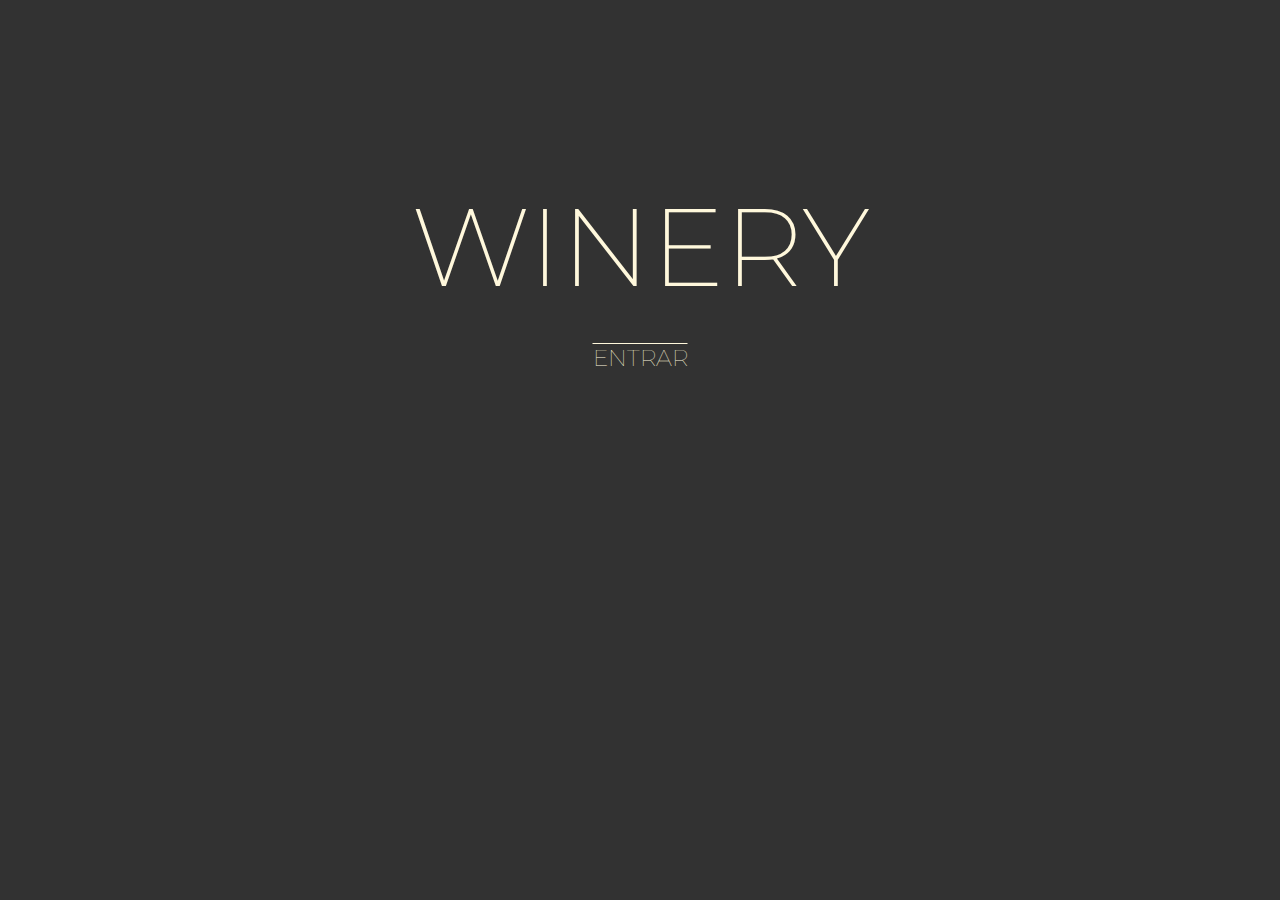
<file: index.html>
<!DOCTYPE html>
<html lang="en">
<head>
    <meta charset="UTF-8">
    <meta http-equiv="X-UA-Compatible" content="IE=edge">
    <meta name="viewport" content="width=device-width, initial-scale=1.0">
    <title>Document</title>
    <link rel="stylesheet" href="/styles/estilos.css">
    <link rel="preconnect" href="https://fonts.gstatic.com">
    <link href="https://fonts.googleapis.com/css2?family=Montserrat:wght@100;200&display=swap" rel="stylesheet">
</head>
<body class="fondo-index"> 
    <h1 class="fondo-titulo">WINERY</h1>
    <a class="fondo-subtitulo" href="bodegas.html">ENTRAR</a>
</body>
</html>
</file>
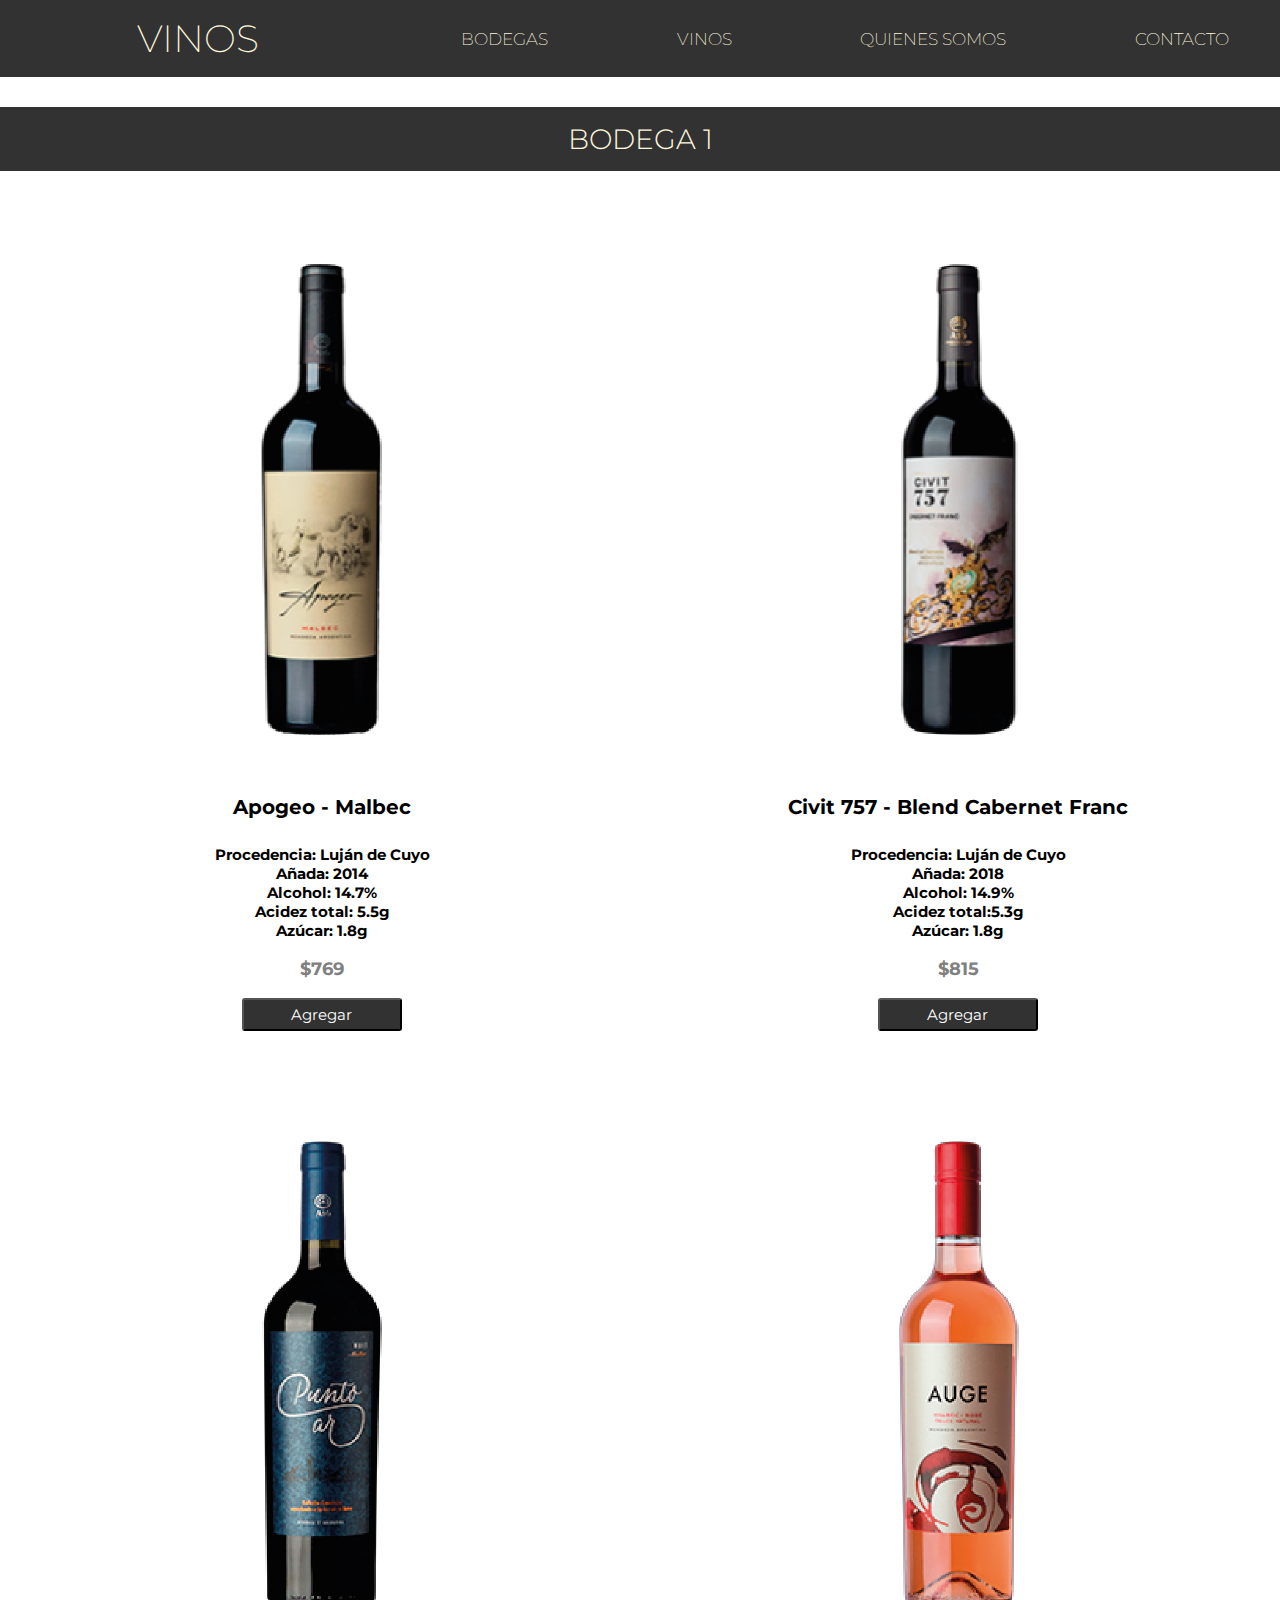
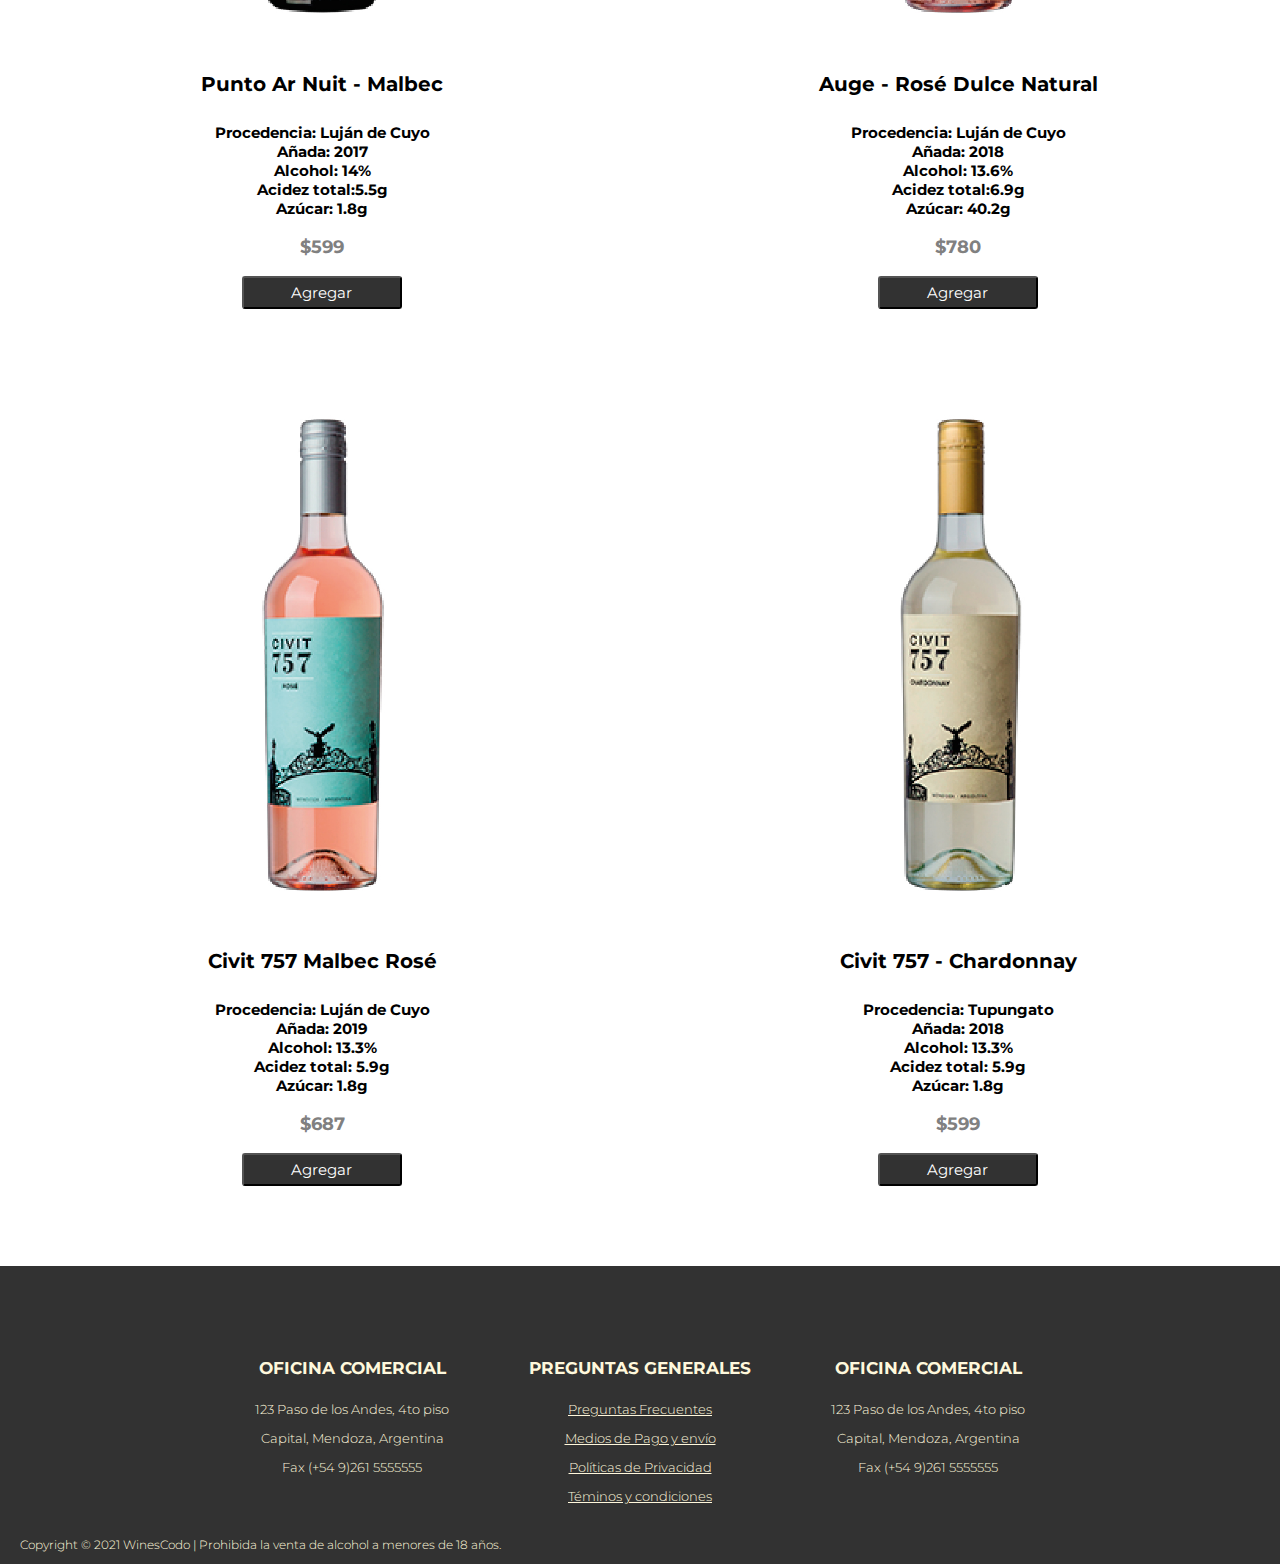
<file: bodega1.html>
<!DOCTYPE html>
<html lang="en">

<head>
    <meta charset="UTF-8">
    <meta http-equiv="X-UA-Compatible" content="IE=edge">
    <meta name="viewport" content="width=device-width, initial-scale=1.0">
    <title>Document</title>


    <link rel="stylesheet" href="https://cdn.jsdelivr.net/npm/bootstrap@4.6.0/dist/css/bootstrap.min.css"
        integrity="sha384-B0vP5xmATw1+K9KRQjQERJvTumQW0nPEzvF6L/Z6nronJ3oUOFUFpCjEUQouq2+l" crossorigin="anonymous">
    <link rel="stylesheet" href="/styles/estilos.css">
    <link rel="preconnect" href="https://fonts.gstatic.com">
    <link rel="preconnect" href="https://fonts.gstatic.com">
    <link href="https://fonts.googleapis.com/css2?family=Montserrat:wght@100;200;300&display=swap" rel="stylesheet">
    <link rel="preconnect" href="https://fonts.gstatic.com">
    <link href="https://fonts.googleapis.com/css2?family=Lato:wght@300;400&display=swap" rel="stylesheet">
    <!-- <link href="/your-path-to-fontawesome/css/fontawesome.css" rel="stylesheet">
  <link href="/your-path-to-fontawesome/css/brands.css" rel="stylesheet">
<link rel="stylesheet" href="https://use.fontawesome.com/releases/v5.8.1/css/all.css" integrity="sha384-50oBUHEmvpQ+1lW4y57PTFmhCaXp0ML5d60M1M7uH2+nqUivzIebhndOJK28anvf" crossorigin="anonymous"> -->
    <link rel="stylesheet" href="https://cdnjs.cloudflare.com/ajax/libs/font-awesome/5.15.3/css/all.min.css"
        integrity="sha512-iBBXm8fW90+nuLcSKlbmrPcLa0OT92xO1BIsZ+ywDWZCvqsWgccV3gFoRBv0z+8dLJgyAHIhR35VZc2oM/gI1w=="
        crossorigin="anonymous" />
</head>

<body class="fondo-general">

    <header class="header-general">
        <h1 class="header-titulo">VINOS</h1>

        <nav class="header-nav">
            <a class="nav-link nav1" href="bodegas.html">BODEGAS</a>
            <a class="nav-link nav2" href="vinos.html">VINOS</a>
            <a class="nav-link nav3" href="quienesSomos.html">QUIENES SOMOS</a>
            <a class="nav-link nav4" href="contacto.html">CONTACTO</a>
        </nav>

        <nav class="nav-respo">
            <input type="checkbox" id="menu">
            <label for="menu"> ☰ </label>
            <ul>
                <li><a class="nav-link nav1" href="bodegas.html">BODEGAS</a></li>
                <li><a class="nav-link nav2" href="vinos.html">VINOS</a></li>
                <li><a class="nav-link nav3" href="quienesSomos.html">QUIENES SOMOS</a></li>
                <li><a class="nav-link nav4" href="contacto.html">CONTACTO</a></li>
            </ul>
        </nav>
    </header>

    <main class="">
        <h2 class="titulo-bodega-vinos">BODEGA 1</h2>
        
        <div class="row">
            <div class="column">
                <img src="images/APOGEO-malbec-01.jpg">
                <h4 class="txtTituloVino">Apogeo - Malbec</h4>
                <p class="txtVino">

                    Procedencia: Luján de Cuyo<br>
                    Añada: 2014<br>
                    Alcohol: 14.7%<br>
                    Acidez total: 5.5g<br>
                    Azúcar: 1.8g<br>
                </p>
                <p class="precio">$769</p>
                <p><button class="button-vino">Agregar</button></p>
            </div>
            <div class="column">
                <img src="images/Civit_BT_CabernetFranc-02.jpg">
                <h4 class="txtTituloVino">Civit 757 - Blend Cabernet Franc</h4>
                <p class="txtVino">
                    Procedencia: Luján de Cuyo<br>
                    Añada: 2018<br>
                    Alcohol: 14.9%<br>
                    Acidez total:5.3g<br>
                    Azúcar: 1.8g<br>
                </p>
                <p class="precio">$815</p>
                <p><button class="button-vino">Agregar</button></p>
            </div>
            <div class="column">
                <img src="images/PuntoAr_Nuit-03.jpg">
                <h4 class="txtTituloVino">Punto Ar Nuit - Malbec</h4>
                <p class="txtVino ">
                    Procedencia: Luján de Cuyo<br>
                    Añada: 2017<br>
                    Alcohol: 14%<br>
                    Acidez total:5.5g<br>
                    Azúcar: 1.8g<br>
                </p>
                <p class="precio">$599</p>
                <p><button class="button-vino">Agregar</button></p>
            </div>
            <div class="column">
                <img src="images/Auge-Malbec_Rose_DulceN-04.jpg">
                <h4 class="txtTituloVino">Auge - Rosé Dulce Natural</h4>
                <p class="txtVino">
                    Procedencia: Luján de Cuyo<br>
                    Añada: 2018<br>
                    Alcohol: 13.6%<br>
                    Acidez total:6.9g<br>
                    Azúcar: 40.2g<br>
                </p>
                <p class="precio">$780</p>
                <p><button class="button-vino">Agregar</button></p>
            </div>
            <div class="column">
                <img src="images/Civit_V_Rose-05.jpg">
                <h4 class="txtTituloVino">Civit 757 Malbec Rosé</h4>
                <p class="txtVino">
                    Procedencia: Luján de Cuyo<br>
                    Añada: 2019<br>
                    Alcohol: 13.3%<br>
                    Acidez total: 5.9g<br>
                    Azúcar: 1.8g<br>
                </p>
                <p class="precio">$687</p>
                <p><button class="button-vino">Agregar</button></p>
            </div>
            <div class="column">
                <img src="images/Civit_V_Chardonnay-06.jpg">
                <h4 class="txtTituloVino">Civit 757 - Chardonnay</h4>
                <p class="txtVino">
                    Procedencia: Tupungato<br>
                    Añada: 2018<br>
                    Alcohol: 13.3%<br>
                    Acidez total: 5.9g<br>
                    Azúcar: 1.8g<br>
                </p>
                <p class="precio">$599</p>
                <p><button class="button-vino">Agregar</button></p>
            </div>
        </div>       

    </main>
    <footer>
        <div class="bodega-footer">
            <div class="footer-iconos">
                <i class="fab fa-facebook"></i>
                <i class="fab fa-instagram"></i>
                <i class="fab fa-twitter"></i>
                <i class="far fa-envelope"></i>
            </div>
            <div class="footer-txt footer-txt-cel">
                <div class="footer-txt1">
                    <h4>OFICINA COMERCIAL</h4>
                    <p>123 Paso de los Andes, 4to piso</p>
                    <p>Capital, Mendoza, Argentina</p>
                    <p>Fax (+54 9)261 5555555</p>
                </div>
                <div class="footer-txt2">
                    <h4>PREGUNTAS GENERALES</h4>
                    <p><a href="">Preguntas Frecuentes</a></p>
                    <p><a href="">Medios de Pago y envío</a></p>
                    <p><a href="">Políticas de Privacidad</a></p>
                    <p><a href="">Téminos y condiciones</a></p>
                </div>
                <div class="footer-txt3">
                    <h4>OFICINA COMERCIAL</h4>
                    <p>123 Paso de los Andes, 4to piso</p>
                    <p>Capital, Mendoza, Argentina</p>
                    <p>Fax (+54 9)261 5555555</p>
                </div>
            </div>
            <div class="footer-copy">
                <p>Copyright © 2021 WinesCodo | Prohibida la venta de alcohol a menores de 18 años.</p>
            </div>

        </div>

    </footer>

</body>
<script src="https://code.jquery.com/jquery-3.5.1.slim.min.js"
    integrity="sha384-DfXdz2htPH0lsSSs5nCTpuj/zy4C+OGpamoFVy38MVBnE+IbbVYUew+OrCXaRkfj"
    crossorigin="anonymous"></script>
<script src="https://cdn.jsdelivr.net/npm/bootstrap@4.6.0/dist/js/bootstrap.bundle.min.js"
    integrity="sha384-Piv4xVNRyMGpqkS2by6br4gNJ7DXjqk09RmUpJ8jgGtD7zP9yug3goQfGII0yAns"
    crossorigin="anonymous"></script>

</html>
</file>
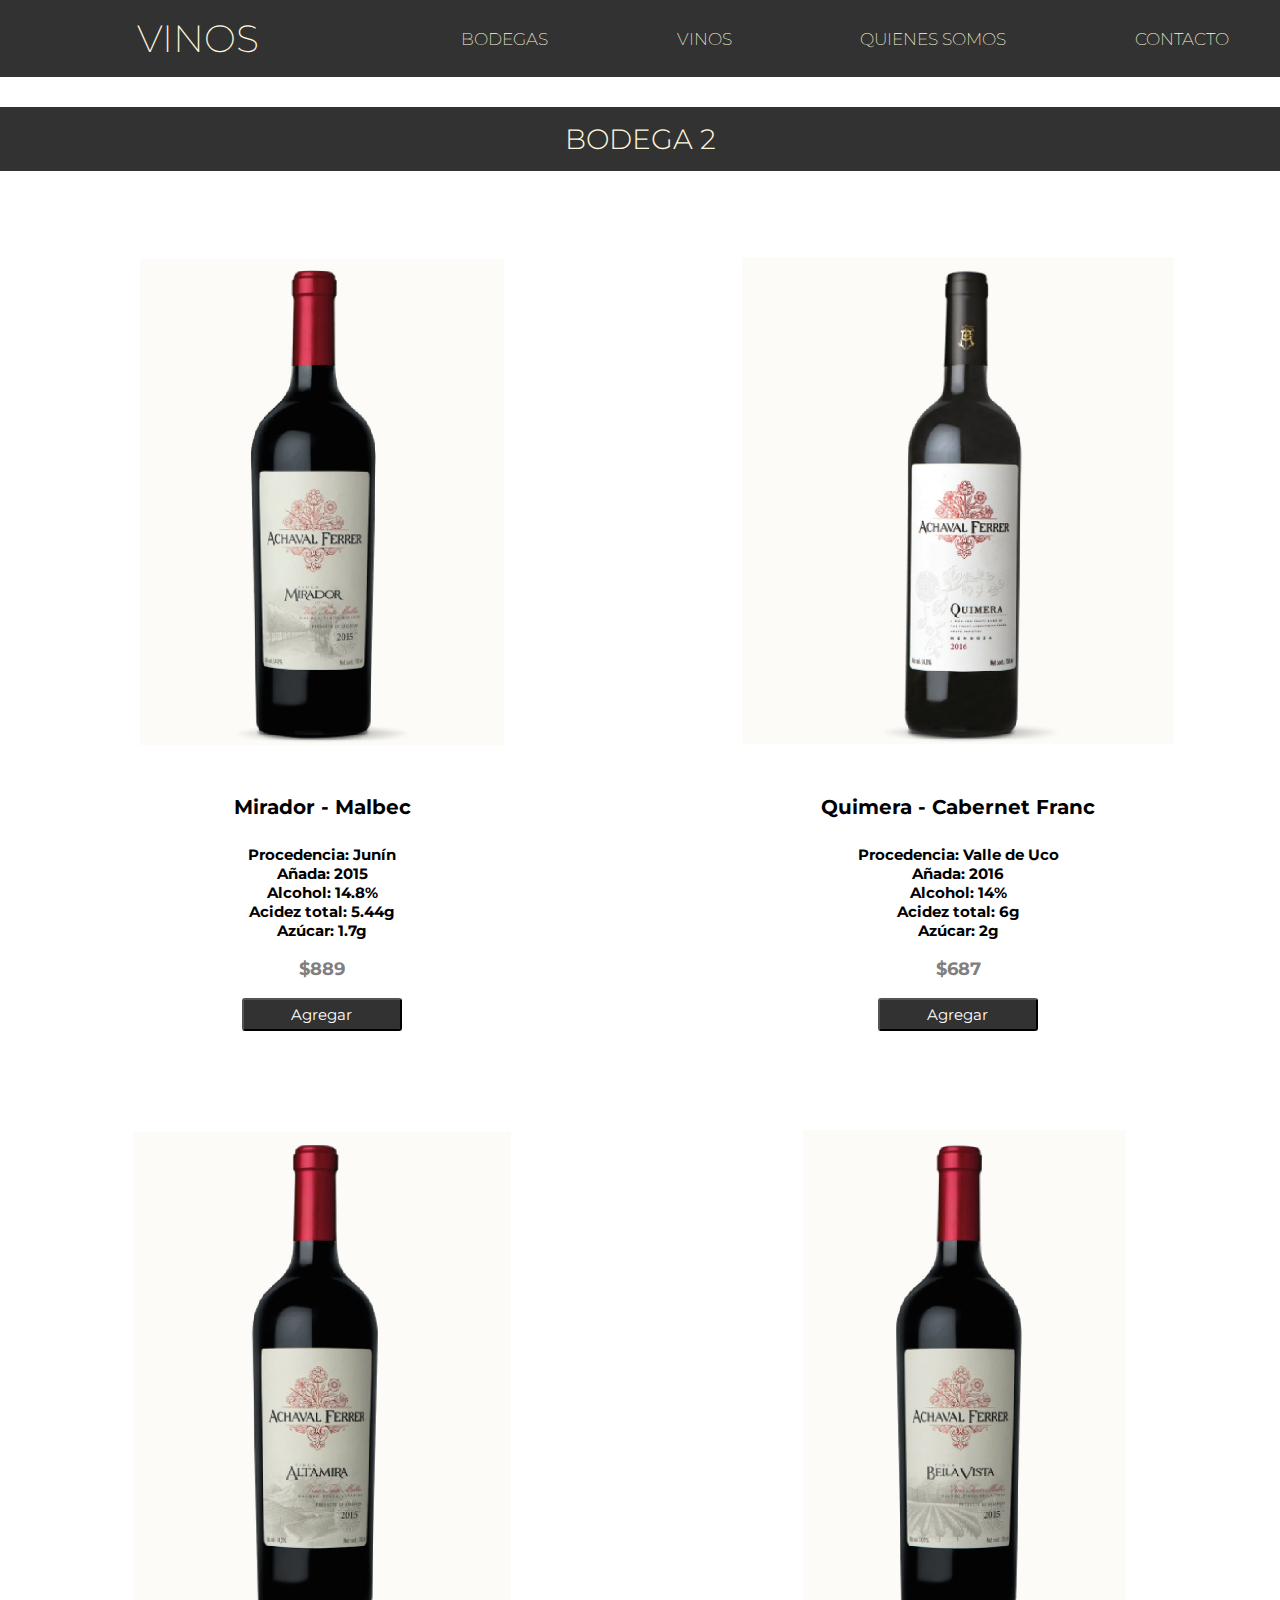
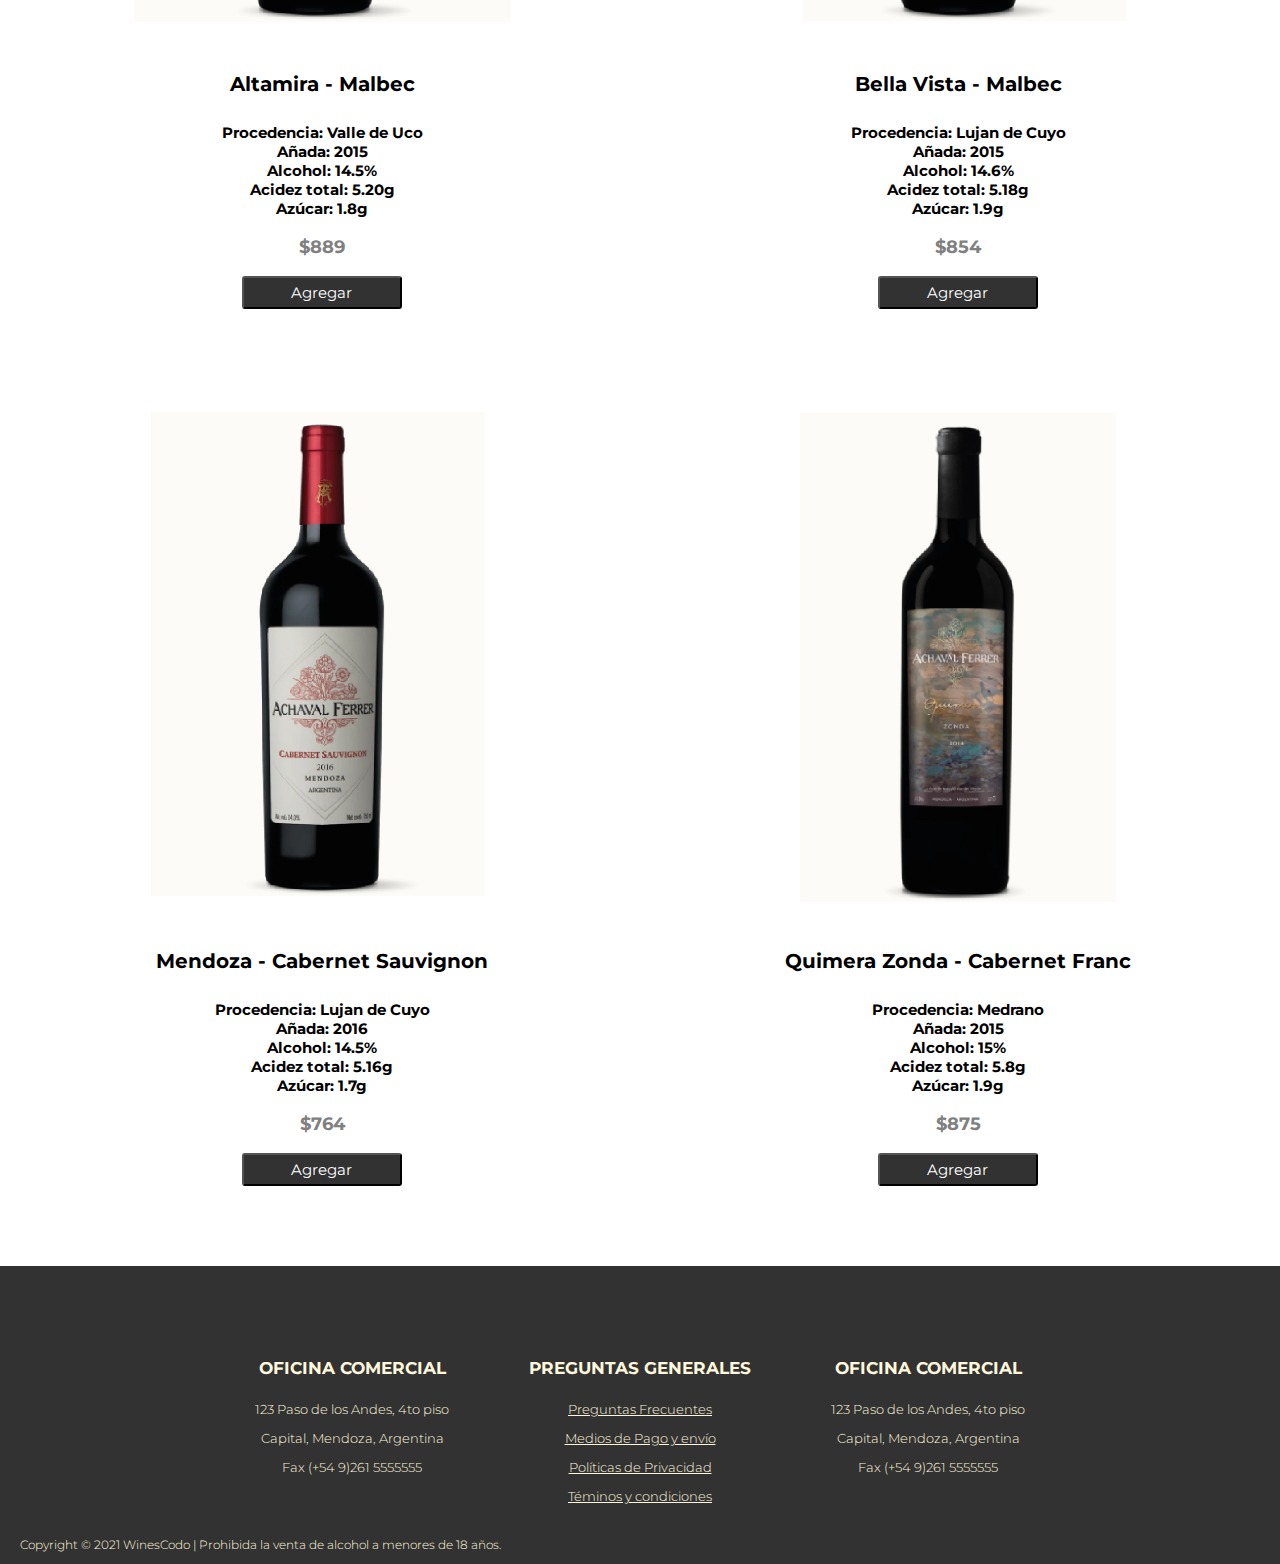
<file: bodega2.html>
<!DOCTYPE html>
<html lang="en">

<head>
    <meta charset="UTF-8">
    <meta http-equiv="X-UA-Compatible" content="IE=edge">
    <meta name="viewport" content="width=device-width, initial-scale=1.0">
    <title>Document</title>


    <link rel="stylesheet" href="https://cdn.jsdelivr.net/npm/bootstrap@4.6.0/dist/css/bootstrap.min.css"
        integrity="sha384-B0vP5xmATw1+K9KRQjQERJvTumQW0nPEzvF6L/Z6nronJ3oUOFUFpCjEUQouq2+l" crossorigin="anonymous">
    <link rel="stylesheet" href="/styles/estilos.css">
    <link rel="preconnect" href="https://fonts.gstatic.com">
    <link rel="preconnect" href="https://fonts.gstatic.com">
    <link href="https://fonts.googleapis.com/css2?family=Montserrat:wght@100;200;300&display=swap" rel="stylesheet">
    <link rel="preconnect" href="https://fonts.gstatic.com">
    <link href="https://fonts.googleapis.com/css2?family=Lato:wght@300;400&display=swap" rel="stylesheet">
    <!-- <link href="/your-path-to-fontawesome/css/fontawesome.css" rel="stylesheet">
  <link href="/your-path-to-fontawesome/css/brands.css" rel="stylesheet">
<link rel="stylesheet" href="https://use.fontawesome.com/releases/v5.8.1/css/all.css" integrity="sha384-50oBUHEmvpQ+1lW4y57PTFmhCaXp0ML5d60M1M7uH2+nqUivzIebhndOJK28anvf" crossorigin="anonymous"> -->
    <link rel="stylesheet" href="https://cdnjs.cloudflare.com/ajax/libs/font-awesome/5.15.3/css/all.min.css"
        integrity="sha512-iBBXm8fW90+nuLcSKlbmrPcLa0OT92xO1BIsZ+ywDWZCvqsWgccV3gFoRBv0z+8dLJgyAHIhR35VZc2oM/gI1w=="
        crossorigin="anonymous" />
</head>

<body class="fondo-general">

    <header class="header-general">
        <h1 class="header-titulo">VINOS</h1>

        <nav class="header-nav">
            <a class="nav-link nav1" href="bodegas.html">BODEGAS</a>
            <a class="nav-link nav2" href="vinos.html">VINOS</a>
            <a class="nav-link nav3" href="quienesSomos.html">QUIENES SOMOS</a>
            <a class="nav-link nav4" href="contacto.html">CONTACTO</a>
        </nav>

        <nav class="nav-respo">
            <input type="checkbox" id="menu">
            <label for="menu"> ☰ </label>
            <ul>
                <li><a class="nav-link nav1" href="bodegas.html">BODEGAS</a></li>
                <li><a class="nav-link nav2" href="vinos.html">VINOS</a></li>
                <li><a class="nav-link nav3" href="quienesSomos.html">QUIENES SOMOS</a></li>
                <li><a class="nav-link nav4" href="contacto.html">CONTACTO</a></li>
            </ul>
        </nav>
    </header>

    <main class="">
        
        <h2 class="titulo-bodega-vinos">BODEGA 2</h2>
        <div class="row">
            <div class="column">
                <img src="images/Mirador-2015-07.jpg">
                <h4 class="txtTituloVino">Mirador - Malbec</h4>
                <p class="txtVino">
                    Procedencia: Junín<br>
                    Añada: 2015<br>
                    Alcohol: 14.8%<br>
                    Acidez total: 5.44g<br>
                    Azúcar: 1.7g<br>
                </p>
                <p class="precio">$889</p>
                <p><button class="button-vino">Agregar</button></p>
            </div>
            <div class="column">
                <img src="images/Quimera-08.jpg">
                <h4 class="txtTituloVino">Quimera - Cabernet Franc</h4>
                <p class="txtVino">
                    Procedencia: Valle de Uco<br>
                    Añada: 2016<br>
                    Alcohol: 14%<br>
                    Acidez total: 6g<br>
                    Azúcar: 2g<br>
                </p>
                <p class="precio">$687</p>
                <p><button class="button-vino">Agregar</button></p>
            </div>
            <div class="column">
                <img src="images/Altamira-09.jpg">
                <h4 class="txtTituloVino">Altamira - Malbec</h4>
                <p class="txtVino">
                    Procedencia: Valle de Uco<br>
                    Añada: 2015<br>
                    Alcohol: 14.5%<br>
                    Acidez total: 5.20g<br>
                    Azúcar: 1.8g<br>
                </p>
                <p class="precio">$889</p>
                <p><button class="button-vino">Agregar</button></p>
            </div>
            <div class="column">
                <img src="images/BellaVista-10.jpg">
                <h4 class="txtTituloVino">Bella Vista - Malbec</h4>
                <p class="txtVino">
                    Procedencia: Lujan de Cuyo<br>
                    Añada: 2015<br>
                    Alcohol: 14.6%<br>
                    Acidez total: 5.18g<br>
                    Azúcar: 1.9g<br>
                </p>
                <p class="precio">$854</p>
                <p><button class="button-vino">Agregar</button></p>
            </div>
            <div class="column">
                <img src="images/CabernetSauvignon-11.jpg">
                <h4 class="txtTituloVino">Mendoza - Cabernet Sauvignon</h4>
                <p class="txtVino">
                    Procedencia: Lujan de Cuyo<br>
                    Añada: 2016<br>
                    Alcohol: 14.5%<br>
                    Acidez total: 5.16g<br>
                    Azúcar: 1.7g<br>
                </p>
                <p class="precio">$764</p>
                <p><button class="button-vino">Agregar</button></p>
            </div>
            <div class="column">
                <img src="images/QuimeraZonda-12.jpg">
                <h4 class="txtTituloVino">Quimera Zonda - Cabernet Franc</h4>
                <p class="txtVino">
                    Procedencia: Medrano<br>
                    Añada: 2015<br>
                    Alcohol: 15%<br>
                    Acidez total: 5.8g<br>
                    Azúcar: 1.9g<br>
                </p>
                <p class="precio">$875</p>
                <p><button class="button-vino">Agregar</button></p>
            </div>
        </div>


    </main>
    <footer>
        <div class="bodega-footer">
            <div class="footer-iconos">
                <i class="fab fa-facebook"></i>
                <i class="fab fa-instagram"></i>
                <i class="fab fa-twitter"></i>
                <i class="far fa-envelope"></i>
            </div>
            <div class="footer-txt footer-txt-cel">
                <div class="footer-txt1">
                    <h4>OFICINA COMERCIAL</h4>
                    <p>123 Paso de los Andes, 4to piso</p>
                    <p>Capital, Mendoza, Argentina</p>
                    <p>Fax (+54 9)261 5555555</p>
                </div>
                <div class="footer-txt2">
                    <h4>PREGUNTAS GENERALES</h4>
                    <p><a href="">Preguntas Frecuentes</a></p>
                    <p><a href="">Medios de Pago y envío</a></p>
                    <p><a href="">Políticas de Privacidad</a></p>
                    <p><a href="">Téminos y condiciones</a></p>
                </div>
                <div class="footer-txt3">
                    <h4>OFICINA COMERCIAL</h4>
                    <p>123 Paso de los Andes, 4to piso</p>
                    <p>Capital, Mendoza, Argentina</p>
                    <p>Fax (+54 9)261 5555555</p>
                </div>
            </div>
            <div class="footer-copy">
                <p>Copyright © 2021 WinesCodo | Prohibida la venta de alcohol a menores de 18 años.</p>
            </div>

        </div>

    </footer>

</body>
<script src="https://code.jquery.com/jquery-3.5.1.slim.min.js"
    integrity="sha384-DfXdz2htPH0lsSSs5nCTpuj/zy4C+OGpamoFVy38MVBnE+IbbVYUew+OrCXaRkfj"
    crossorigin="anonymous"></script>
<script src="https://cdn.jsdelivr.net/npm/bootstrap@4.6.0/dist/js/bootstrap.bundle.min.js"
    integrity="sha384-Piv4xVNRyMGpqkS2by6br4gNJ7DXjqk09RmUpJ8jgGtD7zP9yug3goQfGII0yAns"
    crossorigin="anonymous"></script>

</html>
</file>
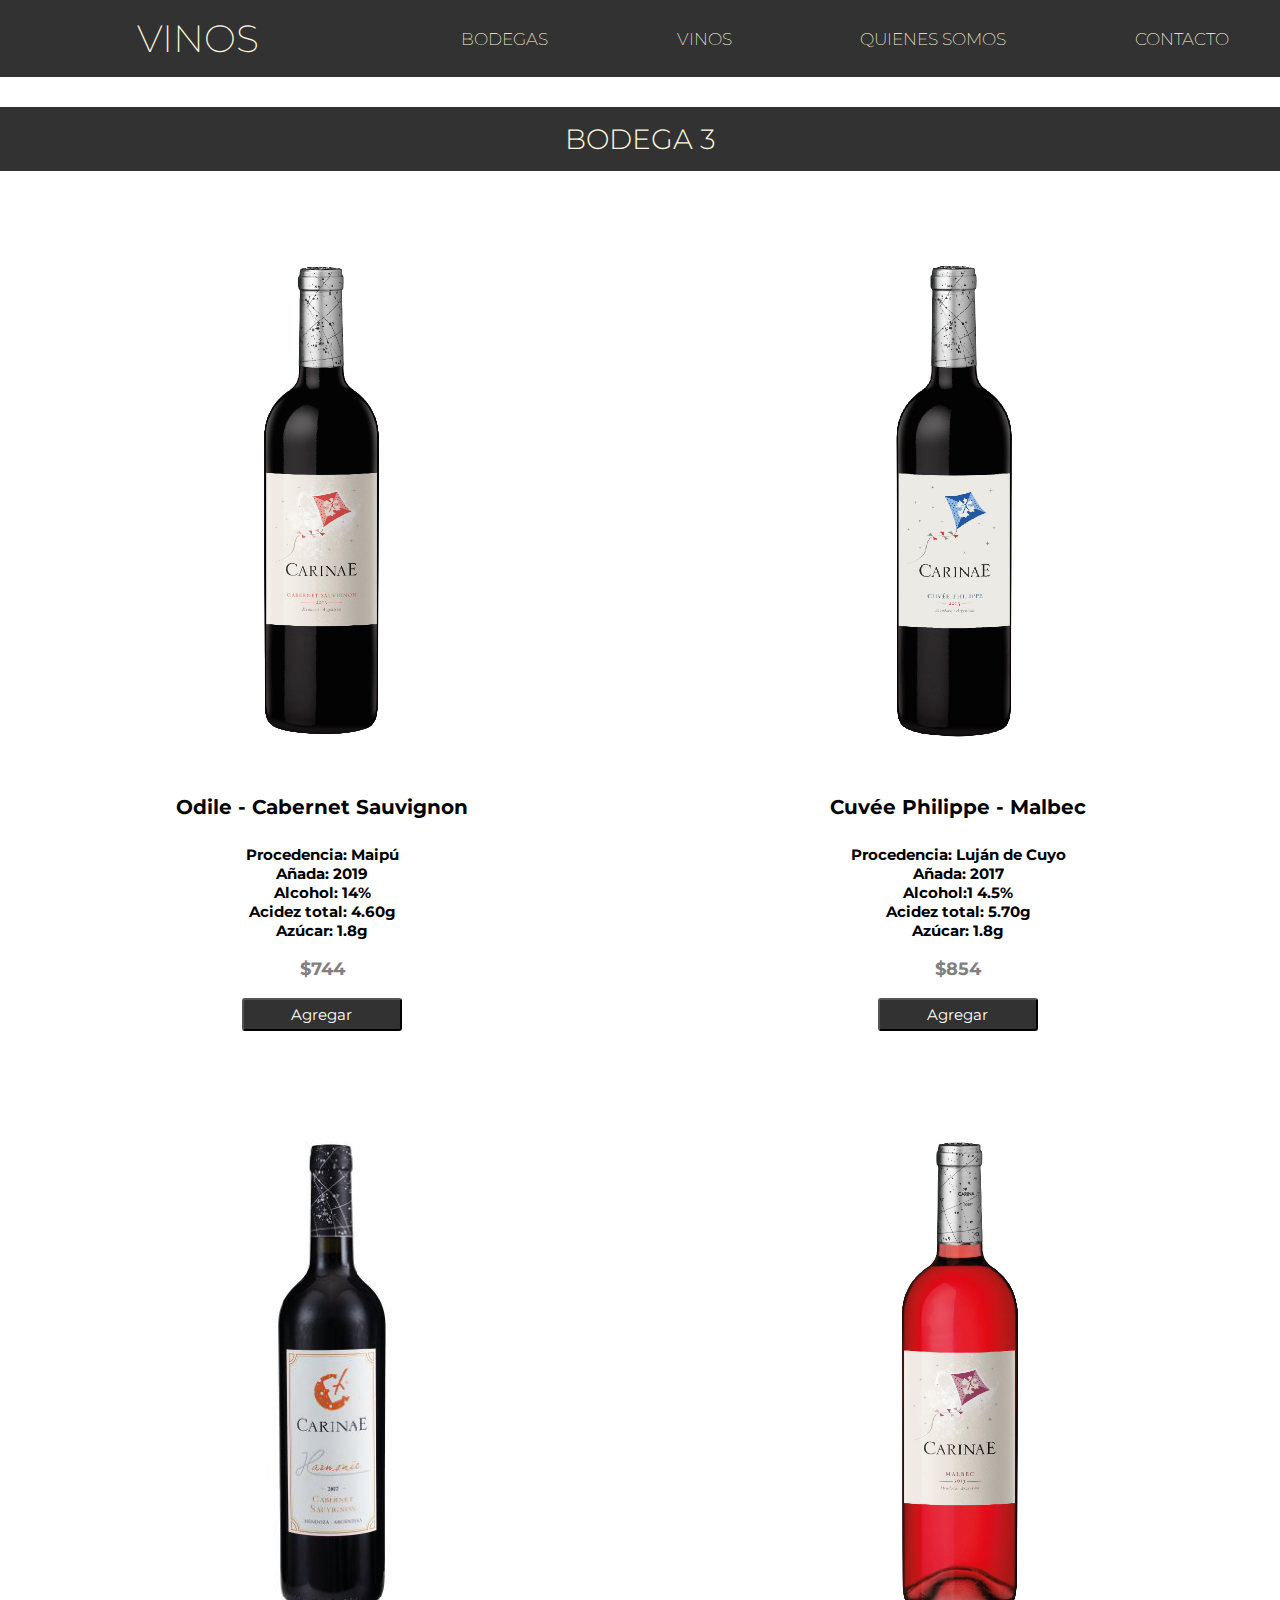
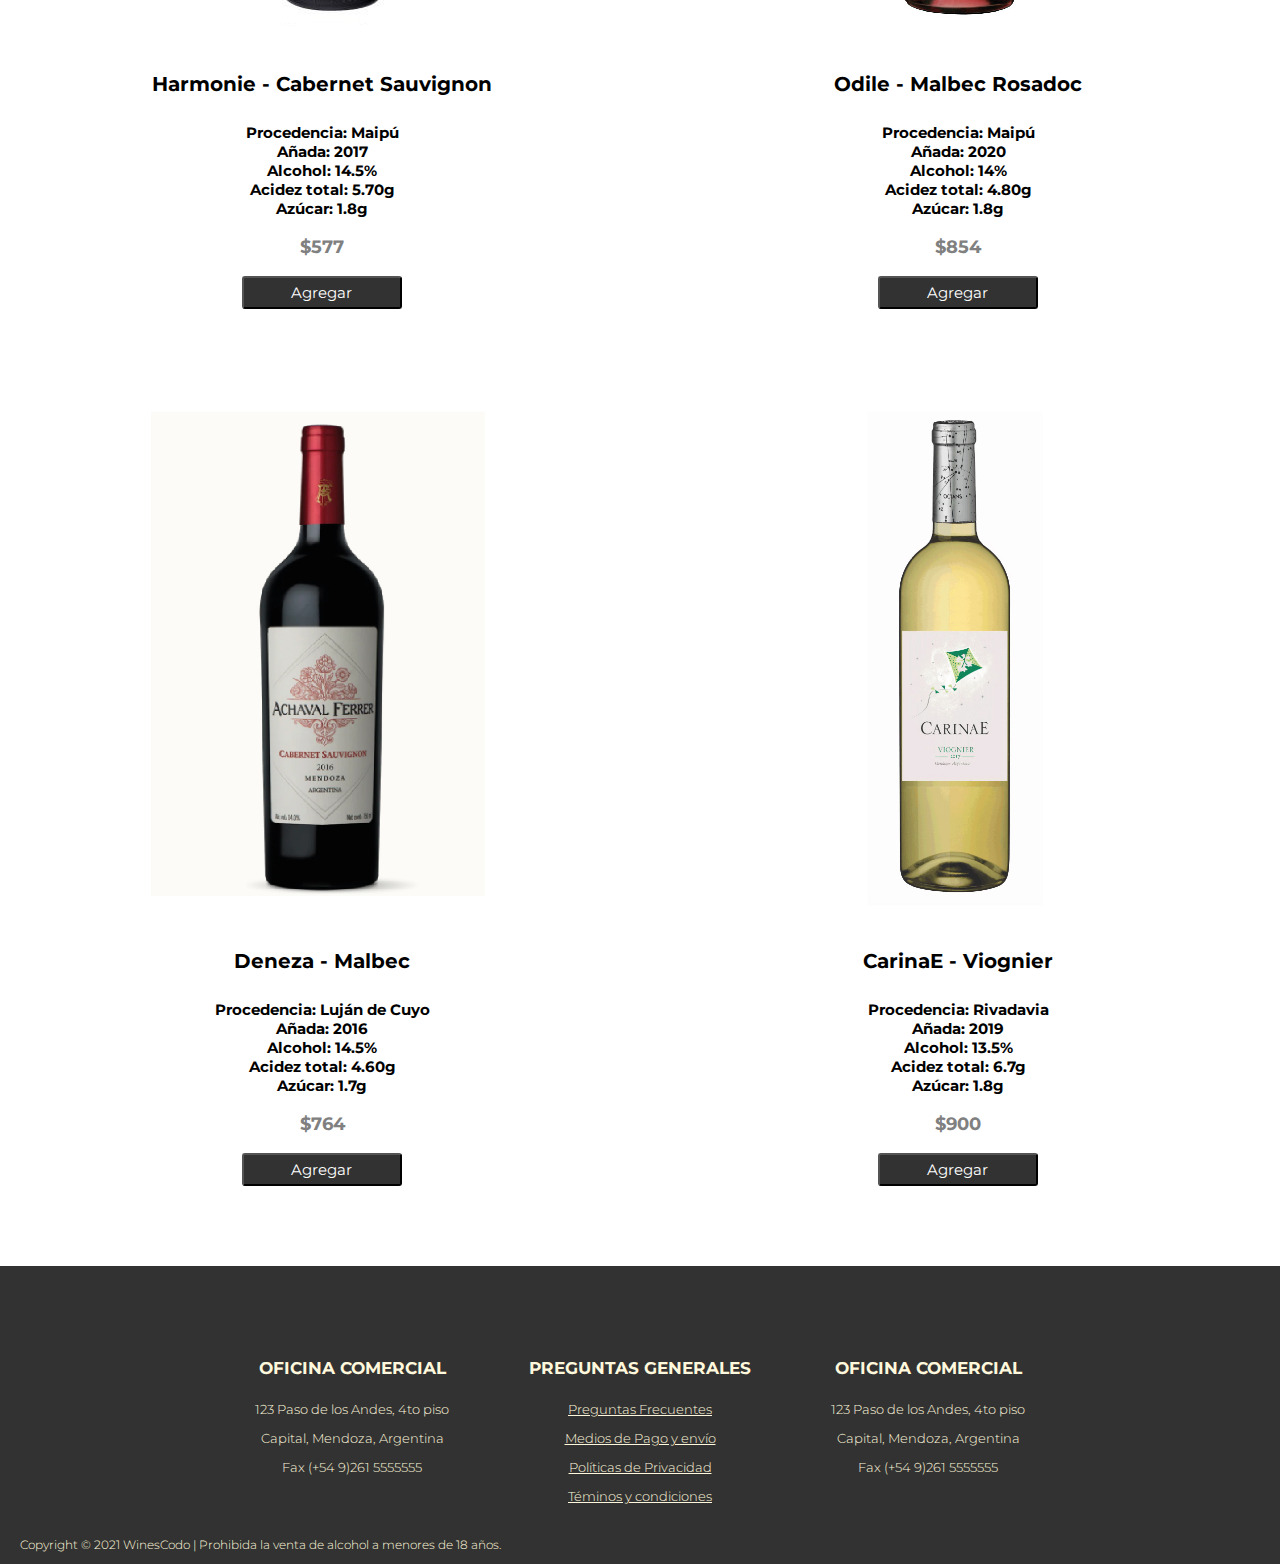
<file: bodega3.html>
<!DOCTYPE html>
<html lang="en">

<head>
    <meta charset="UTF-8">
    <meta http-equiv="X-UA-Compatible" content="IE=edge">
    <meta name="viewport" content="width=device-width, initial-scale=1.0">
    <title>Document</title>


    <link rel="stylesheet" href="https://cdn.jsdelivr.net/npm/bootstrap@4.6.0/dist/css/bootstrap.min.css"
        integrity="sha384-B0vP5xmATw1+K9KRQjQERJvTumQW0nPEzvF6L/Z6nronJ3oUOFUFpCjEUQouq2+l" crossorigin="anonymous">
    <link rel="stylesheet" href="/styles/estilos.css">
    <link rel="preconnect" href="https://fonts.gstatic.com">
    <link rel="preconnect" href="https://fonts.gstatic.com">
    <link href="https://fonts.googleapis.com/css2?family=Montserrat:wght@100;200;300&display=swap" rel="stylesheet">
    <link rel="preconnect" href="https://fonts.gstatic.com">
    <link href="https://fonts.googleapis.com/css2?family=Lato:wght@300;400&display=swap" rel="stylesheet">
    <!-- <link href="/your-path-to-fontawesome/css/fontawesome.css" rel="stylesheet">
  <link href="/your-path-to-fontawesome/css/brands.css" rel="stylesheet">
<link rel="stylesheet" href="https://use.fontawesome.com/releases/v5.8.1/css/all.css" integrity="sha384-50oBUHEmvpQ+1lW4y57PTFmhCaXp0ML5d60M1M7uH2+nqUivzIebhndOJK28anvf" crossorigin="anonymous"> -->
    <link rel="stylesheet" href="https://cdnjs.cloudflare.com/ajax/libs/font-awesome/5.15.3/css/all.min.css"
        integrity="sha512-iBBXm8fW90+nuLcSKlbmrPcLa0OT92xO1BIsZ+ywDWZCvqsWgccV3gFoRBv0z+8dLJgyAHIhR35VZc2oM/gI1w=="
        crossorigin="anonymous" />
</head>

<body class="fondo-general">

    <header class="header-general">
        <h1 class="header-titulo">VINOS</h1>

        <nav class="header-nav">
            <a class="nav-link nav1" href="bodegas.html">BODEGAS</a>
            <a class="nav-link nav2" href="vinos.html">VINOS</a>
            <a class="nav-link nav3" href="quienesSomos.html">QUIENES SOMOS</a>
            <a class="nav-link nav4" href="contacto.html">CONTACTO</a>
        </nav>

        <nav class="nav-respo">
            <input type="checkbox" id="menu">
            <label for="menu"> ☰ </label>
            <ul>
                <li><a class="nav-link nav1" href="bodegas.html">BODEGAS</a></li>
                <li><a class="nav-link nav2" href="vinos.html">VINOS</a></li>
                <li><a class="nav-link nav3" href="quienesSomos.html">QUIENES SOMOS</a></li>
                <li><a class="nav-link nav4" href="contacto.html">CONTACTO</a></li>
            </ul>
        </nav>
    </header>

    <main class="">
        
        <h2 class="titulo-bodega-vinos">BODEGA 3</h2>
        <div class="row">
            <div class="column">
                <img src="images/Cabernet-13.jpg">
                <h4 class="txtTituloVino">Odile - Cabernet Sauvignon</h4>
                <p class="txtVino">
                    Procedencia: Maipú<br>
              Añada: 2019<br>
              Alcohol: 14%<br>
              Acidez total: 4.60g<br>
              Azúcar: 1.8g<br>
                </p>
                <p class="precio">$744</p>
                <p><button class="button-vino">Agregar</button></p>
            </div>
            <div class="column">
                <img src="images/Philippe-14.jpg">
                <h4 class="txtTituloVino">Cuvée Philippe - Malbec</h4>
                <p class="txtVino">
                    Procedencia: Luján de Cuyo<br>
              Añada: 2017<br>
              Alcohol:1 4.5%<br>
              Acidez total: 5.70g<br>
              Azúcar: 1.8g<br>
                </p>
                <p class="precio">$854</p>
                <p><button class="button-vino">Agregar</button></p>
            </div>
            <div class="column">
                <img src="images/harmonie_cab-15.jpg">
                <h4 class="txtTituloVino">Harmonie - Cabernet Sauvignon</h4>
                <p class="txtVino">
                    Procedencia: Maipú<br>
              Añada: 2017<br>
              Alcohol: 14.5%<br>
              Acidez total: 5.70g<br>
              Azúcar: 1.8g<br>
                </p>
                <p class="precio">$577</p>
                <p><button class="button-vino">Agregar</button></p>
            </div>
            <div class="column">
                <img src="images/Rosado-16.jpg">
                <h4 class="txtTituloVino">Odile - Malbec Rosadoc</h4>
                <p class="txtVino">
                    Procedencia: Maipú<br>
              Añada: 2020<br>
              Alcohol: 14%<br>
              Acidez total: 4.80g<br>
              Azúcar: 1.8g<br>
                </p>
                <p class="precio">$854</p>
                <p><button class="button-vino">Agregar</button></p>
            </div>
            <div class="column">
                <img src="images/CabernetSauvignon-11.jpg">
                <h4 class="txtTituloVino">Deneza - Malbec</h4>
                <p class="txtVino">
                    Procedencia: Luján de Cuyo<br>
                    Añada: 2016<br>
                    Alcohol: 14.5%<br>
                    Acidez total: 4.60g<br>
                    Azúcar: 1.7g<br>
                </p>
                <p class="precio">$764</p>
                <p><button class="button-vino">Agregar</button></p>
            </div>
            <div class="column">
                <img src="images/Viognier_tamao-18.jpg">
                <h4 class="txtTituloVino">CarinaE - Viognier</h4>
                <p class="txtVino">
                    Procedencia: Rivadavia<br>
              Añada: 2019<br>
              Alcohol: 13.5%<br>
              Acidez total: 6.7g<br>
              Azúcar: 1.8g<br>
                </p>
                <p class="precio">$900</p>
                <p><button class="button-vino">Agregar</button></p>
            </div>


        </div>

    </main>
    <footer>
        <div class="bodega-footer">
            <div class="footer-iconos">
                <i class="fab fa-facebook"></i>
                <i class="fab fa-instagram"></i>
                <i class="fab fa-twitter"></i>
                <i class="far fa-envelope"></i>
            </div>
            <div class="footer-txt footer-txt-cel">
                <div class="footer-txt1">
                    <h4>OFICINA COMERCIAL</h4>
                    <p>123 Paso de los Andes, 4to piso</p>
                    <p>Capital, Mendoza, Argentina</p>
                    <p>Fax (+54 9)261 5555555</p>
                </div>
                <div class="footer-txt2">
                    <h4>PREGUNTAS GENERALES</h4>
                    <p><a href="">Preguntas Frecuentes</a></p>
                    <p><a href="">Medios de Pago y envío</a></p>
                    <p><a href="">Políticas de Privacidad</a></p>
                    <p><a href="">Téminos y condiciones</a></p>
                </div>
                <div class="footer-txt3">
                    <h4>OFICINA COMERCIAL</h4>
                    <p>123 Paso de los Andes, 4to piso</p>
                    <p>Capital, Mendoza, Argentina</p>
                    <p>Fax (+54 9)261 5555555</p>
                </div>
            </div>
            <div class="footer-copy">
                <p>Copyright © 2021 WinesCodo | Prohibida la venta de alcohol a menores de 18 años.</p>
            </div>

        </div>

    </footer>

</body>
<script src="https://code.jquery.com/jquery-3.5.1.slim.min.js"
    integrity="sha384-DfXdz2htPH0lsSSs5nCTpuj/zy4C+OGpamoFVy38MVBnE+IbbVYUew+OrCXaRkfj"
    crossorigin="anonymous"></script>
<script src="https://cdn.jsdelivr.net/npm/bootstrap@4.6.0/dist/js/bootstrap.bundle.min.js"
    integrity="sha384-Piv4xVNRyMGpqkS2by6br4gNJ7DXjqk09RmUpJ8jgGtD7zP9yug3goQfGII0yAns"
    crossorigin="anonymous"></script>

</html>
</file>
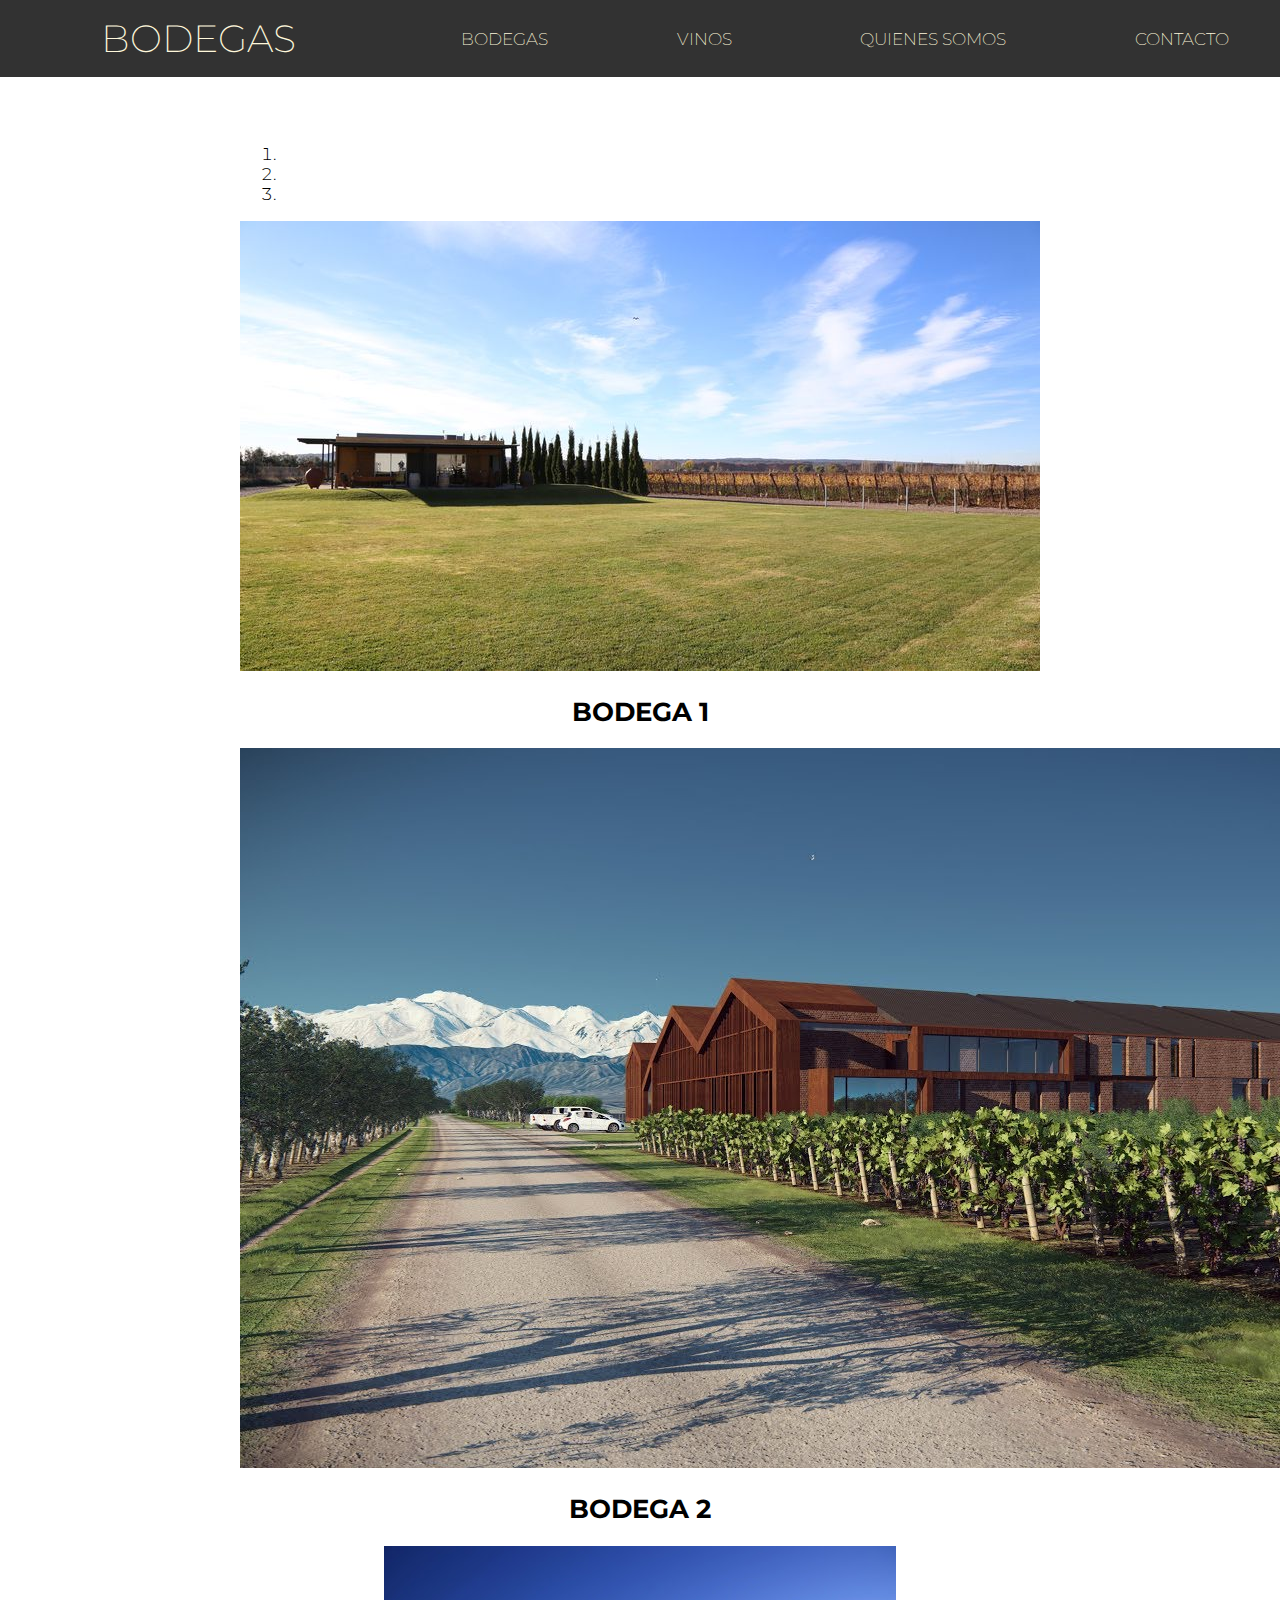
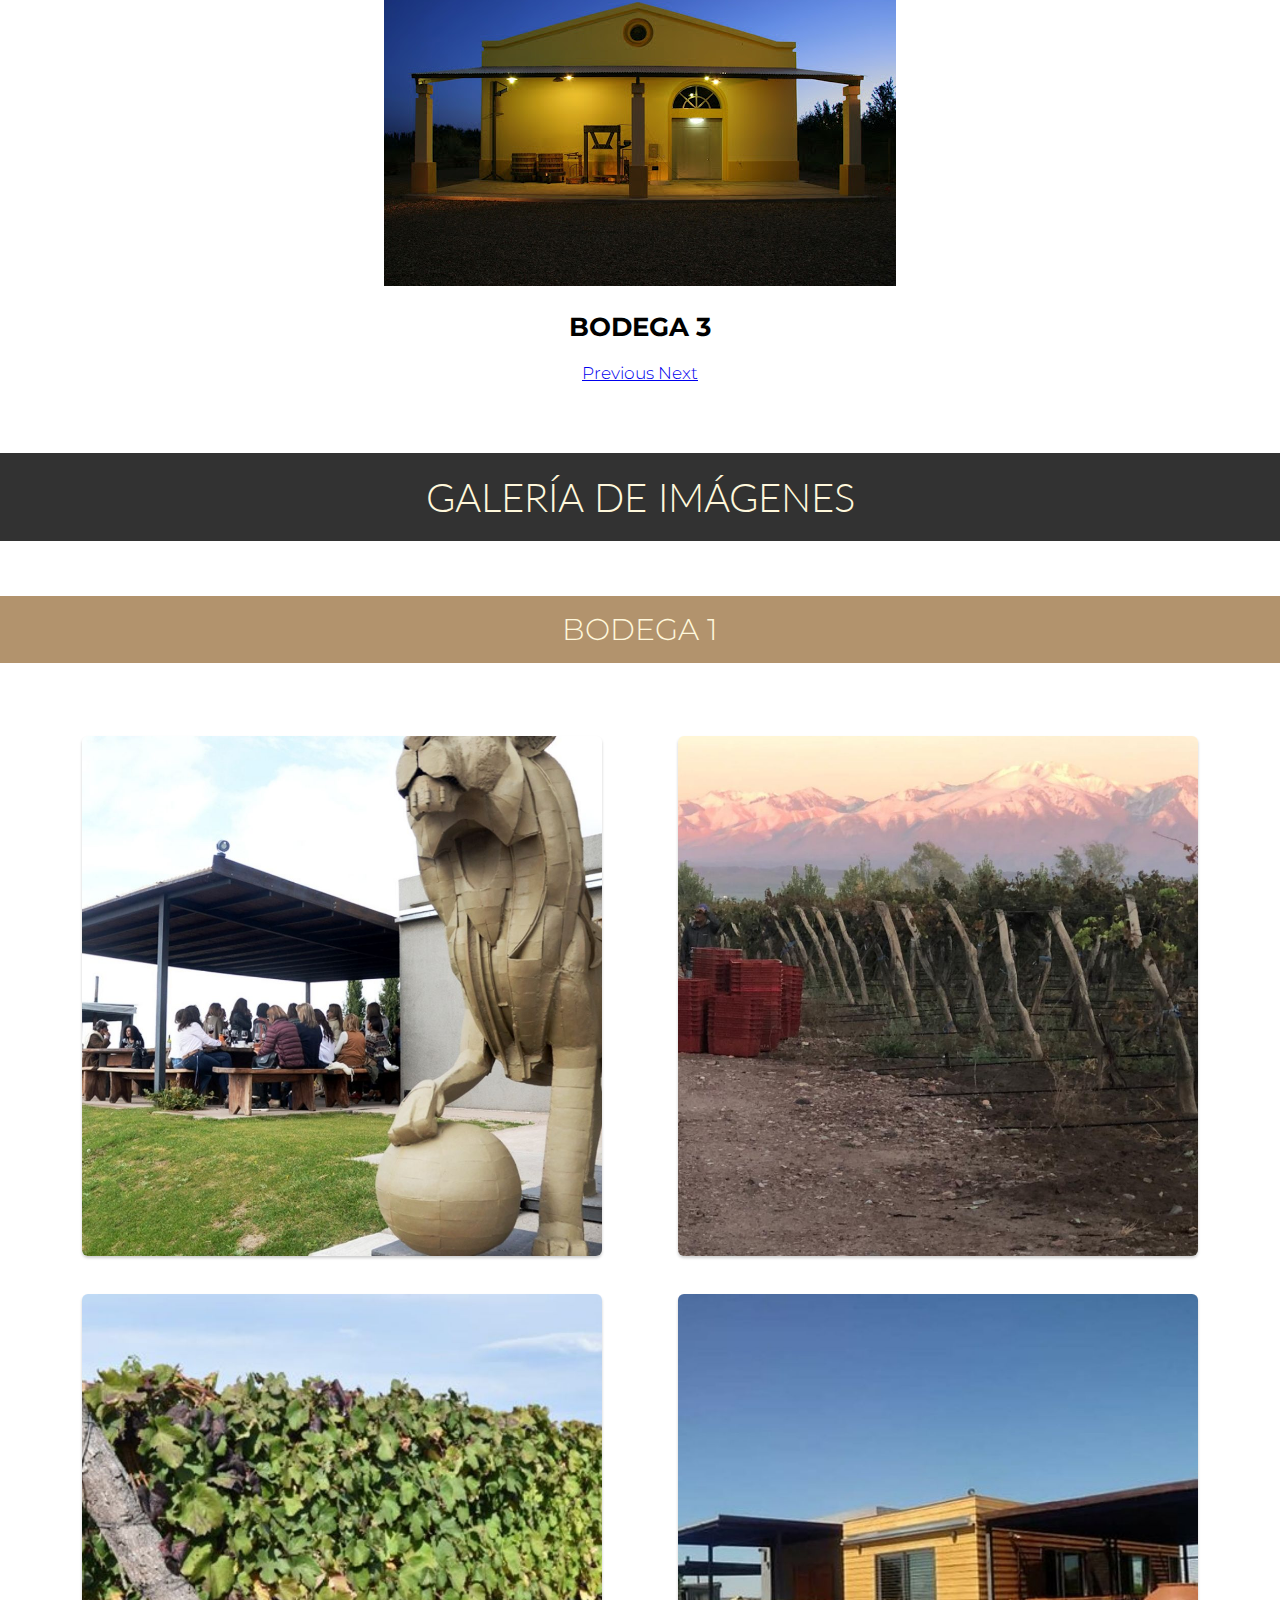
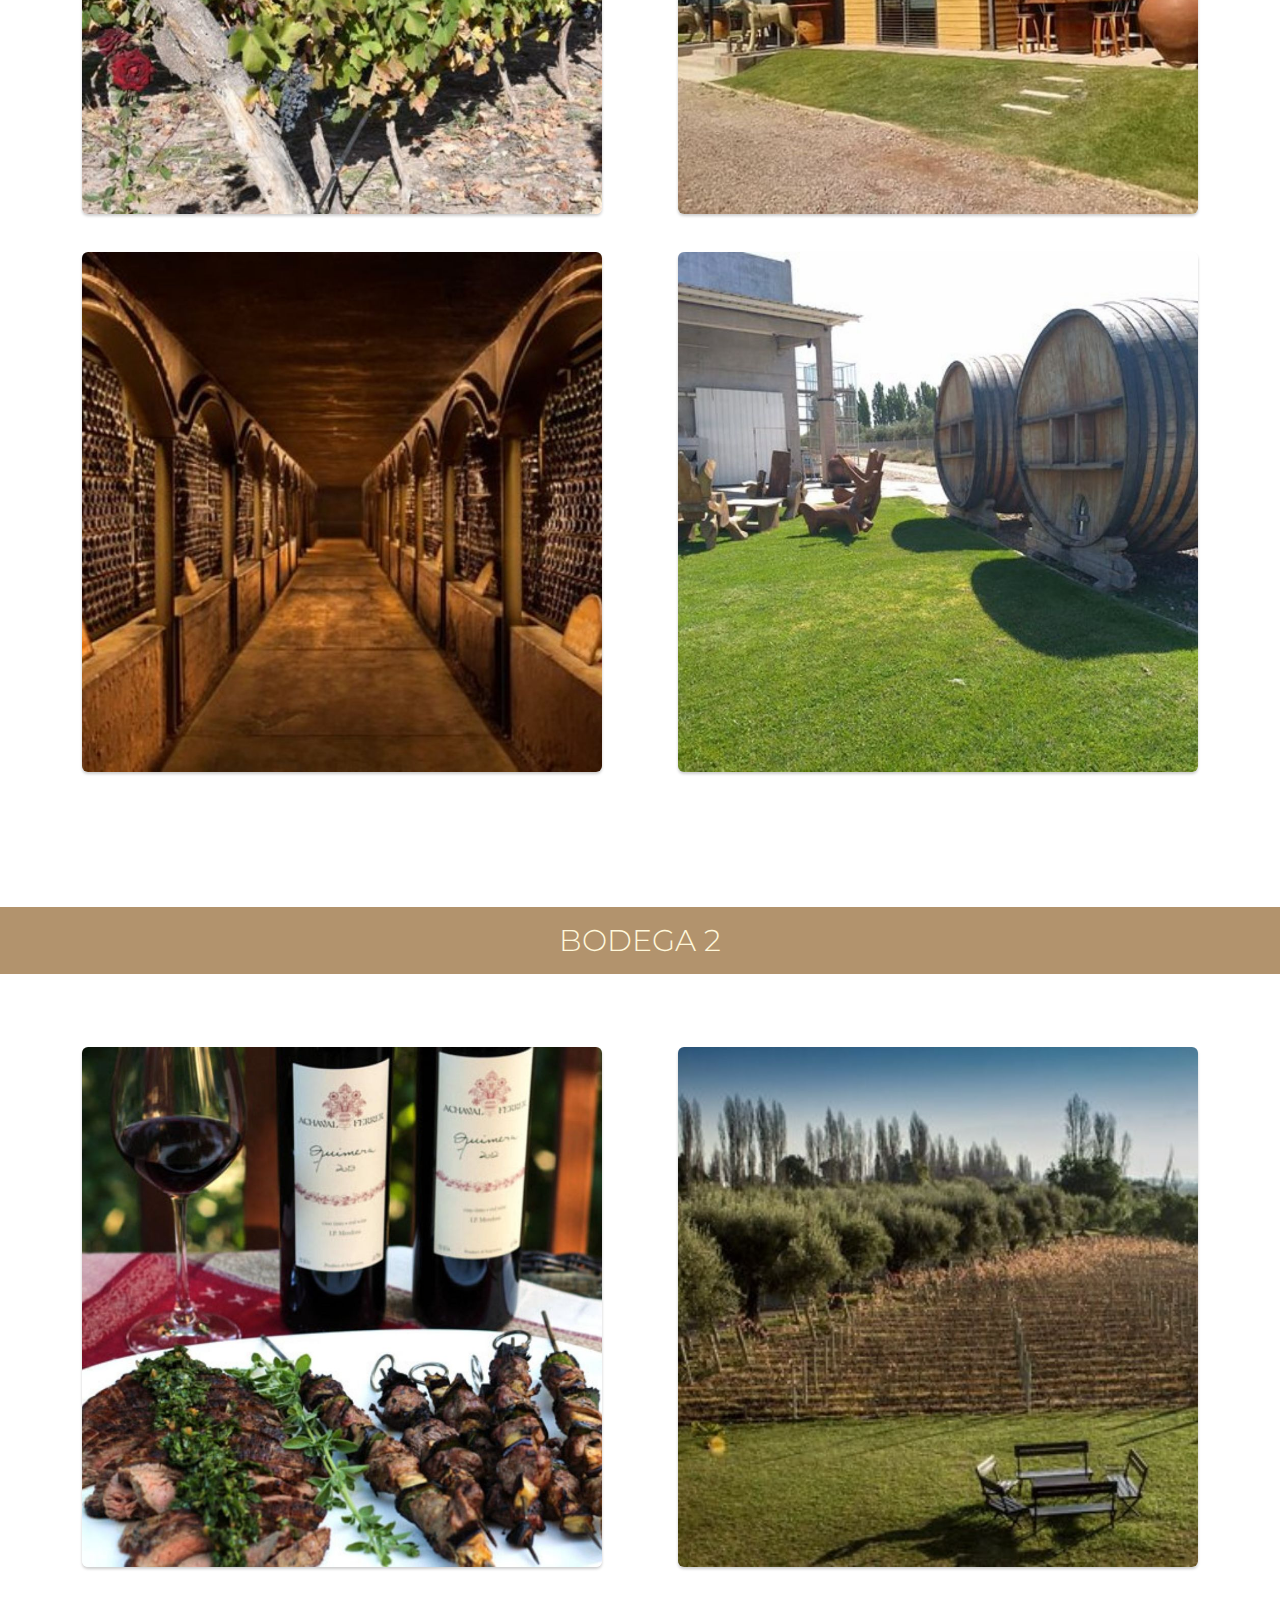
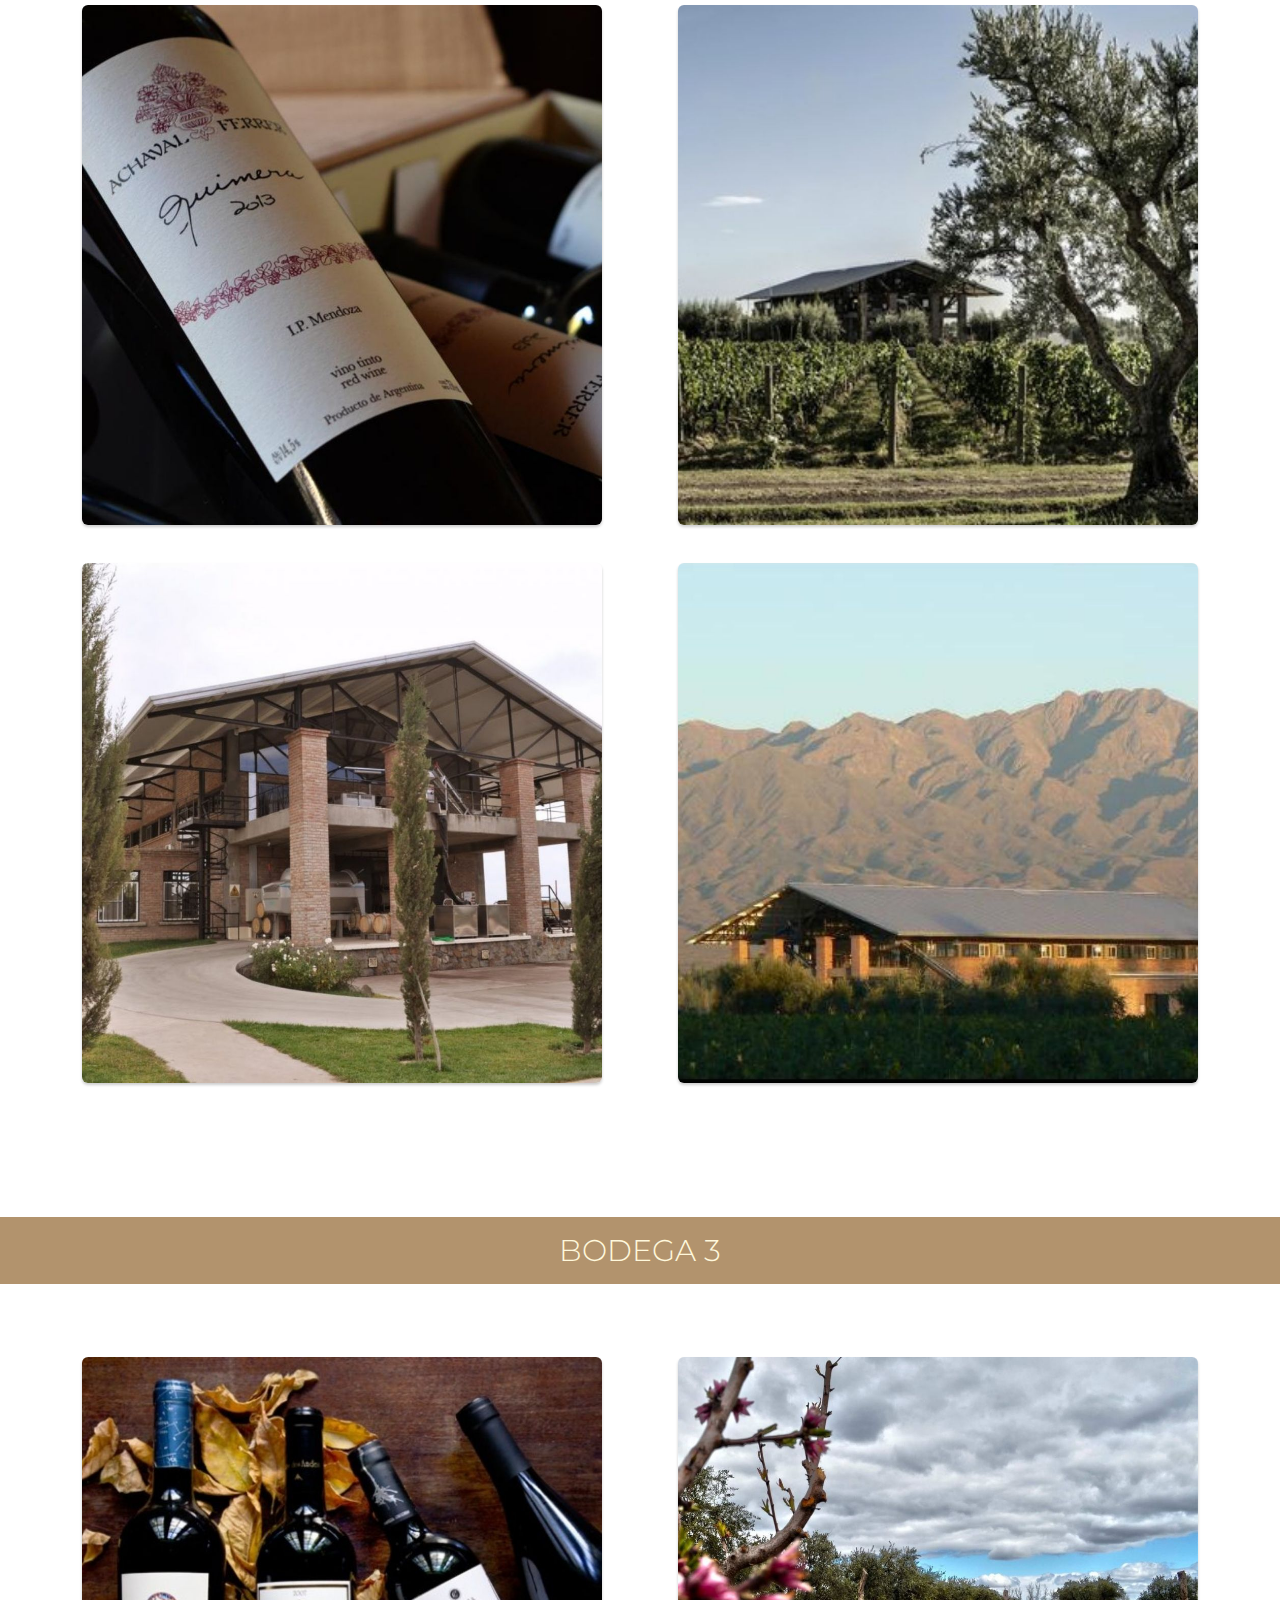
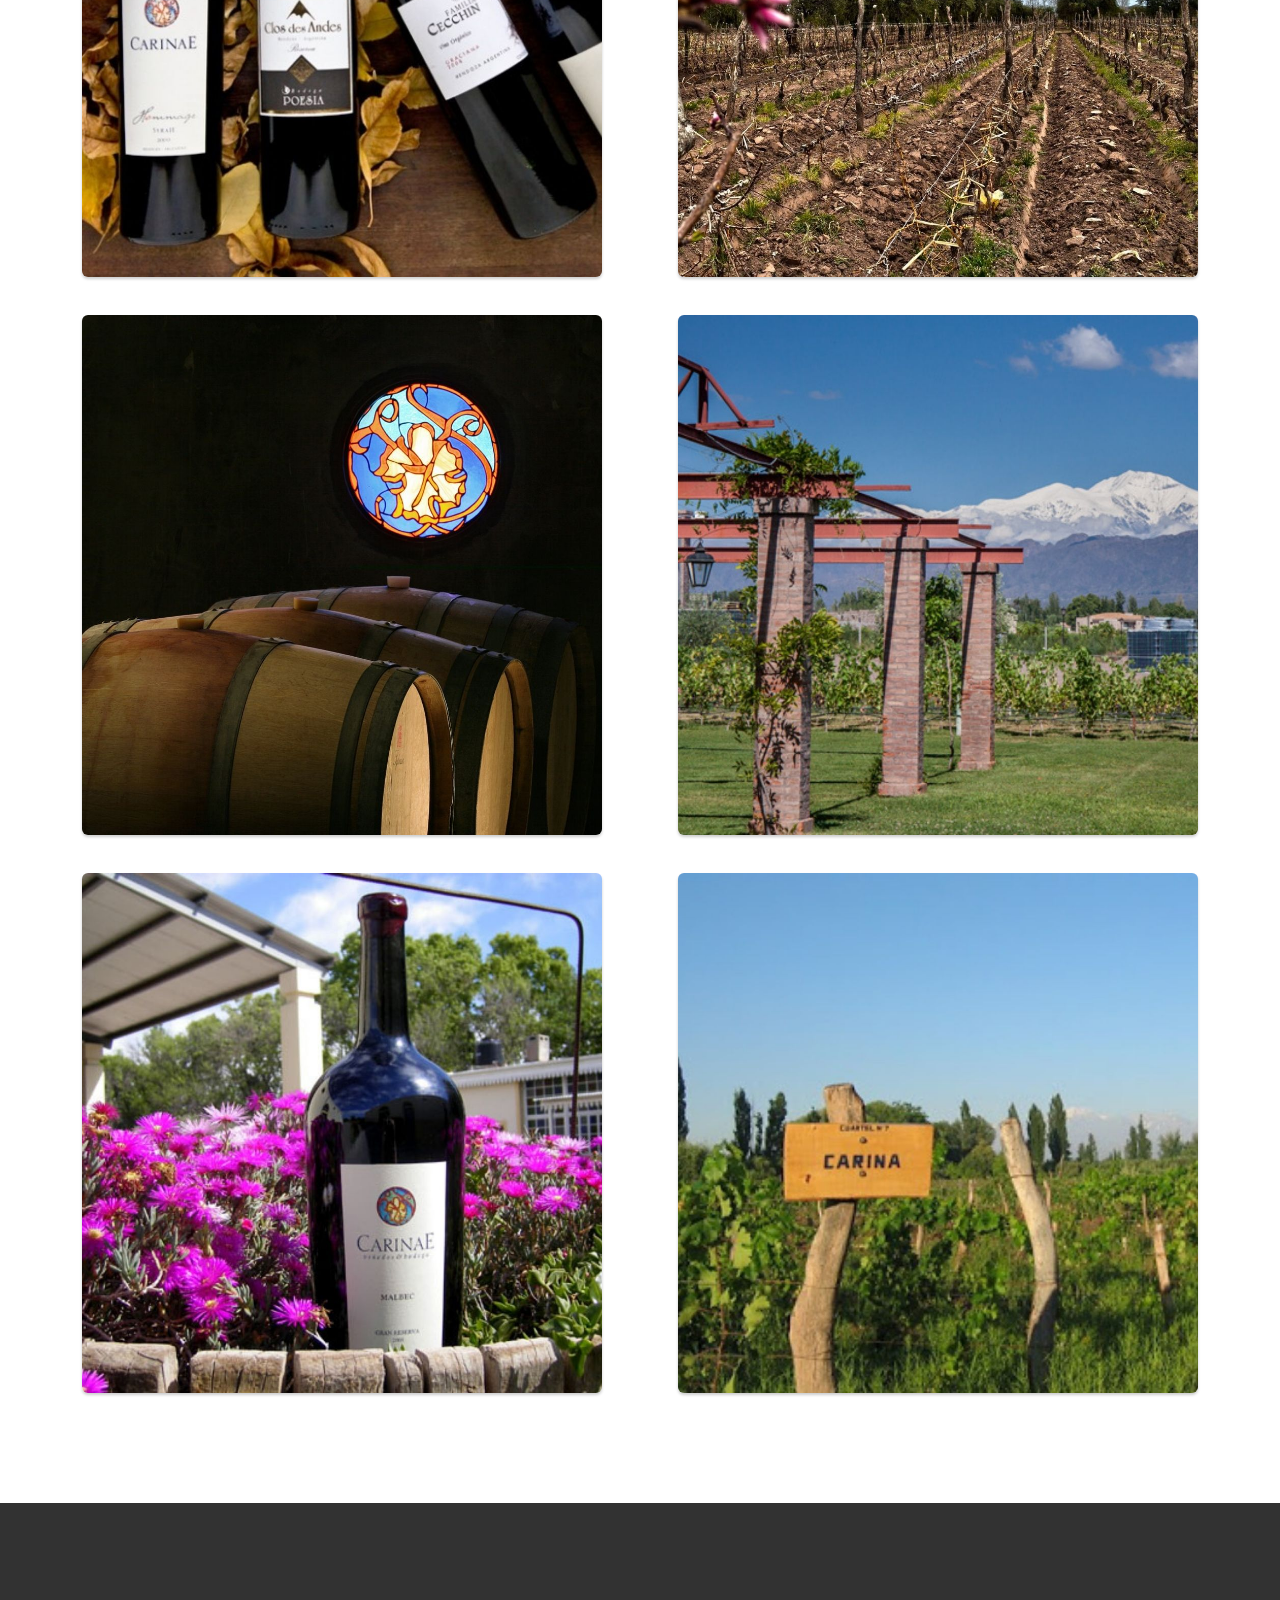
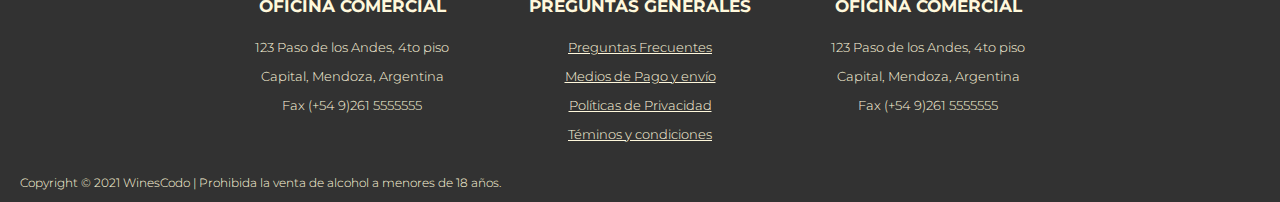
<file: bodegas.html>
<!DOCTYPE html>
<html lang="en">

<head>
    <meta charset="UTF-8">
    <meta http-equiv="X-UA-Compatible" content="IE=edge">
    <meta name="viewport" content="width=device-width, initial-scale=1.0">
    <title>Document</title>


    <link rel="stylesheet" href="https://cdn.jsdelivr.net/npm/bootstrap@4.6.0/dist/css/bootstrap.min.css"
        integrity="sha384-B0vP5xmATw1+K9KRQjQERJvTumQW0nPEzvF6L/Z6nronJ3oUOFUFpCjEUQouq2+l" crossorigin="anonymous">
    <link rel="stylesheet" href="/styles/estilos.css">
    <link rel="preconnect" href="https://fonts.gstatic.com">
    <link rel="preconnect" href="https://fonts.gstatic.com">
    <link href="https://fonts.googleapis.com/css2?family=Montserrat:wght@100;200;300&display=swap" rel="stylesheet">
    <link rel="preconnect" href="https://fonts.gstatic.com">
    <link href="https://fonts.googleapis.com/css2?family=Lato:wght@300;400&display=swap" rel="stylesheet">
    <link rel="stylesheet" href="https://cdnjs.cloudflare.com/ajax/libs/font-awesome/5.15.3/css/all.min.css"
        integrity="sha512-iBBXm8fW90+nuLcSKlbmrPcLa0OT92xO1BIsZ+ywDWZCvqsWgccV3gFoRBv0z+8dLJgyAHIhR35VZc2oM/gI1w=="
        crossorigin="anonymous" />
</head>

<body class="fondo-general">

    <header class="header-general">
        <h1 class="header-titulo">BODEGAS</h1>

        <nav class="header-nav">
            <a class="nav-link nav1" href="bodegas.html">BODEGAS</a>
            <a class="nav-link nav2" href="vinos.html">VINOS</a>
            <a class="nav-link nav3" href="quienesSomos.html">QUIENES SOMOS</a>
            <a class="nav-link nav4" href="contacto.html">CONTACTO</a>
        </nav>

        <nav class="nav-respo">
            <input type="checkbox" id="menu">
            <label for="menu"> ☰ </label>
            <ul>
                <li><a class="nav-link nav1" href="bodegas.html">BODEGAS</a></li>
                <li><a class="nav-link nav2" href="vinos.html">VINOS</a></li>
                <li><a class="nav-link nav3" href="quienesSomos.html">QUIENES SOMOS</a></li>
                <li><a class="nav-link nav4" href="contacto.html">CONTACTO</a></li>
            </ul>
        </nav>
    </header>

    <main class="main-bodegas">
        <div>
            <div id="carouselExampleIndicators" class="carousel slide" data-ride="carousel">
                <ol class="carousel-indicators">
                    <li data-target="#carouselExampleIndicators" data-slide-to="0" class="active"></li>
                    <li data-target="#carouselExampleIndicators" data-slide-to="1"></li>
                    <li data-target="#carouselExampleIndicators" data-slide-to="2"></li>
                </ol>
                <div class="carousel-inner">
                    <div class="carousel-item active">
                        <a href="bodega1.html">
                            <img class="d-block w-100" src="images/a16.jpg" alt="First slide">
                        </a>
                        <div class="carousel-caption d-none d-md-block">
                            <h2>BODEGA 1</h2>
                        </div>
                    </div>
                    <div class="carousel-item">
                        <a href="bodega2.html">
                            <img class="d-block w-100" src="images/achavalFerrer.jpg" alt="Second slide">
                        </a>
                        <div class="carousel-caption d-none d-md-block">
                            <h2>BODEGA 2</h2>
                        </div>
                    </div>
                    <div class="carousel-item">
                        <a href="bodega3.html">
                            <img class="d-block w-100 imgGrande" src="images/1.jpg" alt="Third slide">
                        </a>
                        <div class="carousel-caption d-none d-md-block">
                            <h2>BODEGA 3</h2>
                        </div>
                    </div>
                </div>
                <a class="carousel-control-prev" href="#carouselExampleIndicators" role="button" data-slide="prev">
                    <span class="carousel-control-prev-icon" aria-hidden="true"></span>
                    <span class="sr-only">Previous</span>
                </a>
                <a class="carousel-control-next" href="#carouselExampleIndicators" role="button" data-slide="next">
                    <span class="carousel-control-next-icon" aria-hidden="true"></span>
                    <span class="sr-only">Next</span>
                </a>
            </div>
        </div>


        <div class="galeria-imagenes">
            <div>
                <h1 id="textoGal">GALERÍA DE IMÁGENES</h1>
            </div>

            <div class="galeria1">
                <a href="bodega1.html">
                    <h2>BODEGA 1</h2>
                </a>
                <div class="galeriaBodegas">  

                    <div class="row">
                        <div class="column">
                            <a class="lightbox" href="images\a161.jpg">
                                <img src="images\a161.jpg" alt="">
                            </a>
                        </div>
                        <div class="column">
                            <a class="lightbox" href="images\a162.jpg">
                                <img src="images\a162.jpg" alt="">
                            </a>
                        </div>
                        <div class="column">
                            <a class="lightbox" href="images\a163.jpg">
                                <img src="images\a163.jpg" alt="">
                            </a>
                        </div>
                        <div class="column">
                            <a class="lightbox" href="images\a164.jpg">
                                <img src="images\a164.jpg" alt="">
                            </a>
                        </div>
                        <div class="column">
                            <a class="lightbox" href="images\a165.jpg">
                                <img src="images\a165.jpg" alt="">
                            </a>
                        </div>
                        <div class="column">
                            <a class="lightbox" href="images\a166.jpg">
                                <img src="images\a166.jpg" alt="">
                            </a>
                        </div>
                    </div>
                </div>

            </div>
            <div class="galeria2">
                <a href="bodega2.html">
                    <h2>BODEGA 2</h2>
                </a>
                <div class="galeriaBodegas">
                    <div class="row">
                        <div class="column">
                            <a class="lightbox" href="images\acha1.jpg">
                                <img src="images\acha1.jpg" alt="">
                            </a>
                        </div>
                        <div class="column">
                            <a class="lightbox" href="images\acha2.jpg">
                                <img src="images\acha2.jpg" alt="">
                            </a>
                        </div>
                        <div class="column">
                            <a class="lightbox" href="images\acha3.jpg">
                                <img src="images\acha3.jpg" alt="">
                            </a>
                        </div>
                        <div class="column">
                            <a class="lightbox" href="images\acha4.jpg">
                                <img src="images\acha4.jpg" alt="">
                            </a>
                        </div>
                        <div class="column">
                            <a class="lightbox" href="images\acha5.jpg">
                                <img src="images\acha5.jpg" alt="">
                            </a>
                        </div>
                        <div class="column">
                            <a class="lightbox" href="images\acha6.jpg">
                                <img src="images\acha6.jpg" alt="">
                            </a>
                        </div>
                    </div>
                </div>

            </div>
            <div class="galeria3">
                <a href="bodega3.html">
                    <h2>BODEGA 3</h2>
                </a>
                <div class="galeriaBodegas">
                    <div class="row">
                        <div class="column">
                            <a class="lightbox" href="images\car1.jpg">
                                <img src="images\car1.jpg" alt="">
                            </a>
                        </div>
                        <div class="column">
                            <a class="lightbox" href="images\car2.jpg">
                                <img src="images\car2.jpg" alt="">
                            </a>
                        </div>
                        <div class="column">
                            <a class="lightbox" href="images\car3.jpg">
                                <img src="images\car3.jpg" alt="">
                            </a>
                        </div>
                        <div class="column">
                            <a class="lightbox" href="images\car4.jpg">
                                <img src="images\car4.jpg" alt="">
                            </a>
                        </div>
                        <div class="column">
                            <a class="lightbox" href="images\car5.jpg">
                                <img src="images\car5.jpg" alt="">
                            </a>
                        </div>
                        <div class="column">
                            <a class="lightbox" href="images\car6.jpg">
                                <img src="images\car6.jpg" alt="">
                            </a>
                        </div>
                    </div>
                </div>

            </div>


        </div>
    </main>
    <footer>
        <div class="bodega-footer">
            <div class="footer-iconos">
                <i class="fab fa-facebook"></i>
                <i class="fab fa-instagram"></i>
                <i class="fab fa-twitter"></i>
                <i class="far fa-envelope"></i>
            </div>
            <div class="footer-txt footer-txt-cel">
                <div class="footer-txt1">
                    <h4>OFICINA COMERCIAL</h4>
                    <p>123 Paso de los Andes, 4to piso</p>
                    <p>Capital, Mendoza, Argentina</p>
                    <p>Fax (+54 9)261 5555555</p>
                </div>
                <div class="footer-txt2">
                    <h4>PREGUNTAS GENERALES</h4>
                    <p><a href="">Preguntas Frecuentes</a></p>
                    <p><a href="">Medios de Pago y envío</a></p>
                    <p><a href="">Políticas de Privacidad</a></p>
                    <p><a href="">Téminos y condiciones</a></p>
                </div>
                <div class="footer-txt3">
                    <h4>OFICINA COMERCIAL</h4>
                    <p>123 Paso de los Andes, 4to piso</p>
                    <p>Capital, Mendoza, Argentina</p>
                    <p>Fax (+54 9)261 5555555</p>
                </div>
            </div>
            <div class="footer-copy">
                <p>Copyright © 2021 WinesCodo | Prohibida la venta de alcohol a menores de 18 años.</p>
            </div>

        </div>

    </footer>

</body>
<script src="https://code.jquery.com/jquery-3.5.1.slim.min.js"
    integrity="sha384-DfXdz2htPH0lsSSs5nCTpuj/zy4C+OGpamoFVy38MVBnE+IbbVYUew+OrCXaRkfj"
    crossorigin="anonymous"></script>
<script src="https://cdn.jsdelivr.net/npm/bootstrap@4.6.0/dist/js/bootstrap.bundle.min.js"
    integrity="sha384-Piv4xVNRyMGpqkS2by6br4gNJ7DXjqk09RmUpJ8jgGtD7zP9yug3goQfGII0yAns"
    crossorigin="anonymous"></script>

</html>
</file>
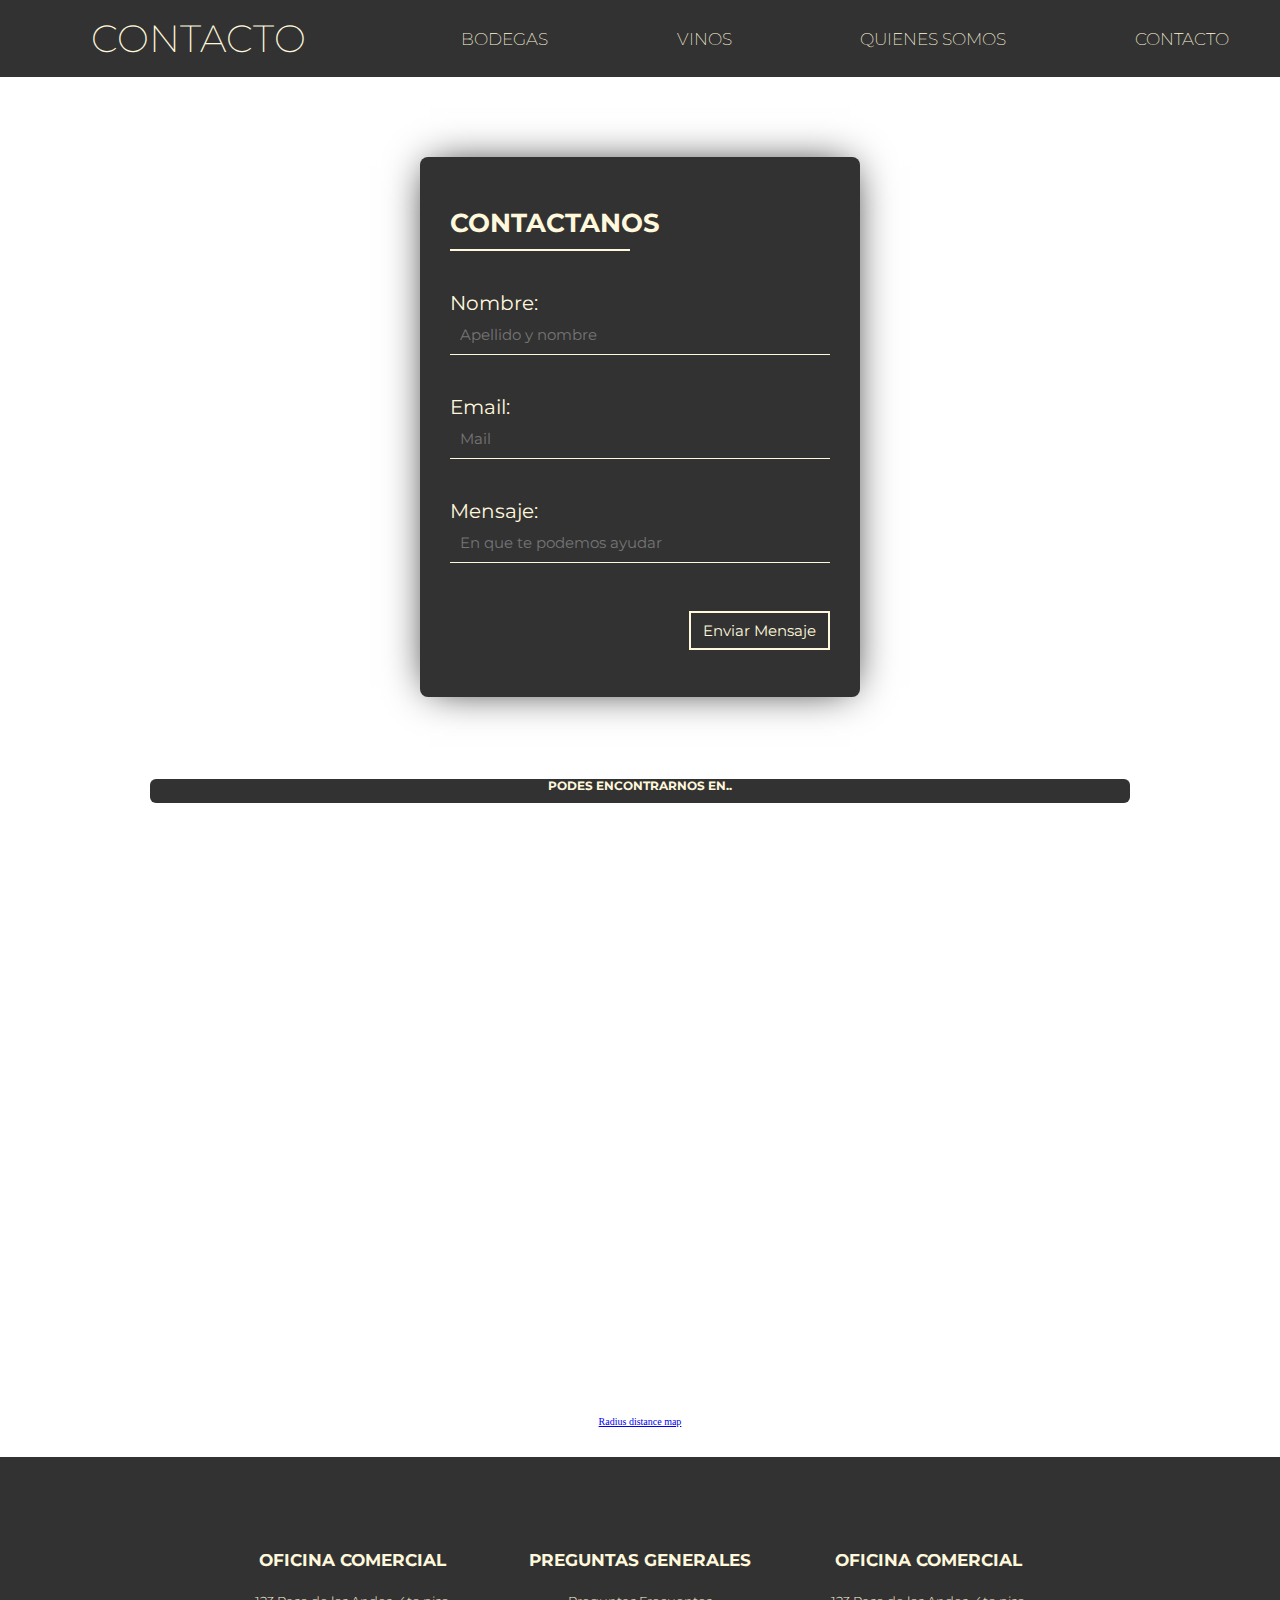
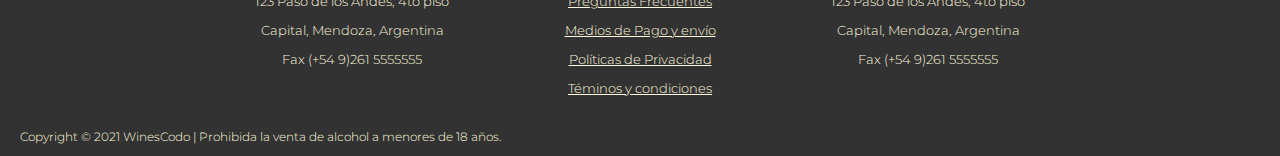
<file: contacto.html>
<!DOCTYPE html>
<html lang="en">

<head>
    <meta charset="UTF-8">
    <meta http-equiv="X-UA-Compatible" content="IE=edge">
    <meta name="viewport" content="width=device-width, initial-scale=1.0">
    <title>Document</title>


    <link rel="stylesheet" href="https://cdn.jsdelivr.net/npm/bootstrap@4.6.0/dist/css/bootstrap.min.css"
        integrity="sha384-B0vP5xmATw1+K9KRQjQERJvTumQW0nPEzvF6L/Z6nronJ3oUOFUFpCjEUQouq2+l" crossorigin="anonymous">
    <link rel="stylesheet" href="/styles/estilos.css">
    <link rel="preconnect" href="https://fonts.gstatic.com">
    <link rel="preconnect" href="https://fonts.gstatic.com">
    <link href="https://fonts.googleapis.com/css2?family=Montserrat:wght@100;200;300&display=swap" rel="stylesheet">
    <link rel="preconnect" href="https://fonts.gstatic.com">
    <link href="https://fonts.googleapis.com/css2?family=Lato:wght@300;400&display=swap" rel="stylesheet">
    <!-- <link href="/your-path-to-fontawesome/css/fontawesome.css" rel="stylesheet">
  <link href="/your-path-to-fontawesome/css/brands.css" rel="stylesheet">
<link rel="stylesheet" href="https://use.fontawesome.com/releases/v5.8.1/css/all.css" integrity="sha384-50oBUHEmvpQ+1lW4y57PTFmhCaXp0ML5d60M1M7uH2+nqUivzIebhndOJK28anvf" crossorigin="anonymous"> -->
    <link rel="stylesheet" href="https://cdnjs.cloudflare.com/ajax/libs/font-awesome/5.15.3/css/all.min.css"
        integrity="sha512-iBBXm8fW90+nuLcSKlbmrPcLa0OT92xO1BIsZ+ywDWZCvqsWgccV3gFoRBv0z+8dLJgyAHIhR35VZc2oM/gI1w=="
        crossorigin="anonymous" />
</head>

<body class="fondo-general">

    <header class="header-general">
        <h1 class="header-titulo">CONTACTO</h1>

        <nav class="header-nav">
            <a class="nav-link nav1" href="bodegas.html">BODEGAS</a>
            <a class="nav-link nav2" href="vinos.html">VINOS</a>
            <a class="nav-link nav3" href="quienesSomos.html">QUIENES SOMOS</a>
            <a class="nav-link nav4" href="contacto.html">CONTACTO</a>
        </nav>

        <nav class="nav-respo">
            <input type="checkbox" id="menu">
            <label for="menu"> ☰ </label>
            <ul>
                <li><a class="nav-link nav1" href="bodegas.html">BODEGAS</a></li>
                <li><a class="nav-link nav2" href="vinos.html">VINOS</a></li>
                <li><a class="nav-link nav3" href="quienesSomos.html">QUIENES SOMOS</a></li>
                <li><a class="nav-link nav4" href="contacto.html">CONTACTO</a></li>
            </ul>
        </nav>
    </header>

    <main class=" ">
        <div class="row-contacto">
            <div class="column-contacto uno">
                <div class="main-contacto">
                    <form class="form">
                        <h2>CONTACTANOS</h2>
                        <p type="Nombre:"><input placeholder="Apellido y nombre"></input></p>
                        <p type="Email:"><input placeholder="Mail"></input></p>
                        <p type="Mensaje:"><input placeholder="En que te podemos ayudar"></input></p>
                        <button>Enviar Mensaje</button>
                    </form>
                </div>
            </div>

            <div class="column-contacto dos">
                <h3>PODES ENCONTRARNOS EN..</h3>
                <iframe width="100%" height="600" frameborder="0" scrolling="no" marginheight="0" marginwidth="0" src="https://maps.google.com/maps?width=100%25&amp;height=600&amp;hl=en&amp;q=las%20heras%20Mendoza+(Your%20Business%20Name)&amp;t=&amp;z=14&amp;ie=UTF8&amp;iwloc=B&amp;output=embed"></iframe><a href="https://www.mapsdirections.info/en/measure-map-radius/">Radius distance map</a>

            </div>
        </div>

    </main>

    <footer>
        <div class="bodega-footer">
            <div class="footer-iconos">
                <i class="fab fa-facebook"></i>
                <i class="fab fa-instagram"></i>
                <i class="fab fa-twitter"></i>
                <i class="far fa-envelope"></i>
            </div>
            <div class="footer-txt footer-txt-cel">
                <div class="footer-txt1">
                    <h4>OFICINA COMERCIAL</h4>
                    <p>123 Paso de los Andes, 4to piso</p>
                    <p>Capital, Mendoza, Argentina</p>
                    <p>Fax (+54 9)261 5555555</p>
                </div>
                <div class="footer-txt2">
                    <h4>PREGUNTAS GENERALES</h4>
                    <p><a href="">Preguntas Frecuentes</a></p>
                    <p><a href="">Medios de Pago y envío</a></p>
                    <p><a href="">Políticas de Privacidad</a></p>
                    <p><a href="">Téminos y condiciones</a></p>
                </div>
                <div class="footer-txt3">
                    <h4>OFICINA COMERCIAL</h4>
                    <p>123 Paso de los Andes, 4to piso</p>
                    <p>Capital, Mendoza, Argentina</p>
                    <p>Fax (+54 9)261 5555555</p>
                </div>
            </div>
            <div class="footer-copy">
                <p>Copyright © 2021 WinesCodo | Prohibida la venta de alcohol a menores de 18 años.</p>
            </div>

        </div>

    </footer>

</body>
<script src="https://code.jquery.com/jquery-3.5.1.slim.min.js"
    integrity="sha384-DfXdz2htPH0lsSSs5nCTpuj/zy4C+OGpamoFVy38MVBnE+IbbVYUew+OrCXaRkfj"
    crossorigin="anonymous"></script>
<script src="https://cdn.jsdelivr.net/npm/bootstrap@4.6.0/dist/js/bootstrap.bundle.min.js"
    integrity="sha384-Piv4xVNRyMGpqkS2by6br4gNJ7DXjqk09RmUpJ8jgGtD7zP9yug3goQfGII0yAns"
    crossorigin="anonymous"></script>

</html>
</file>
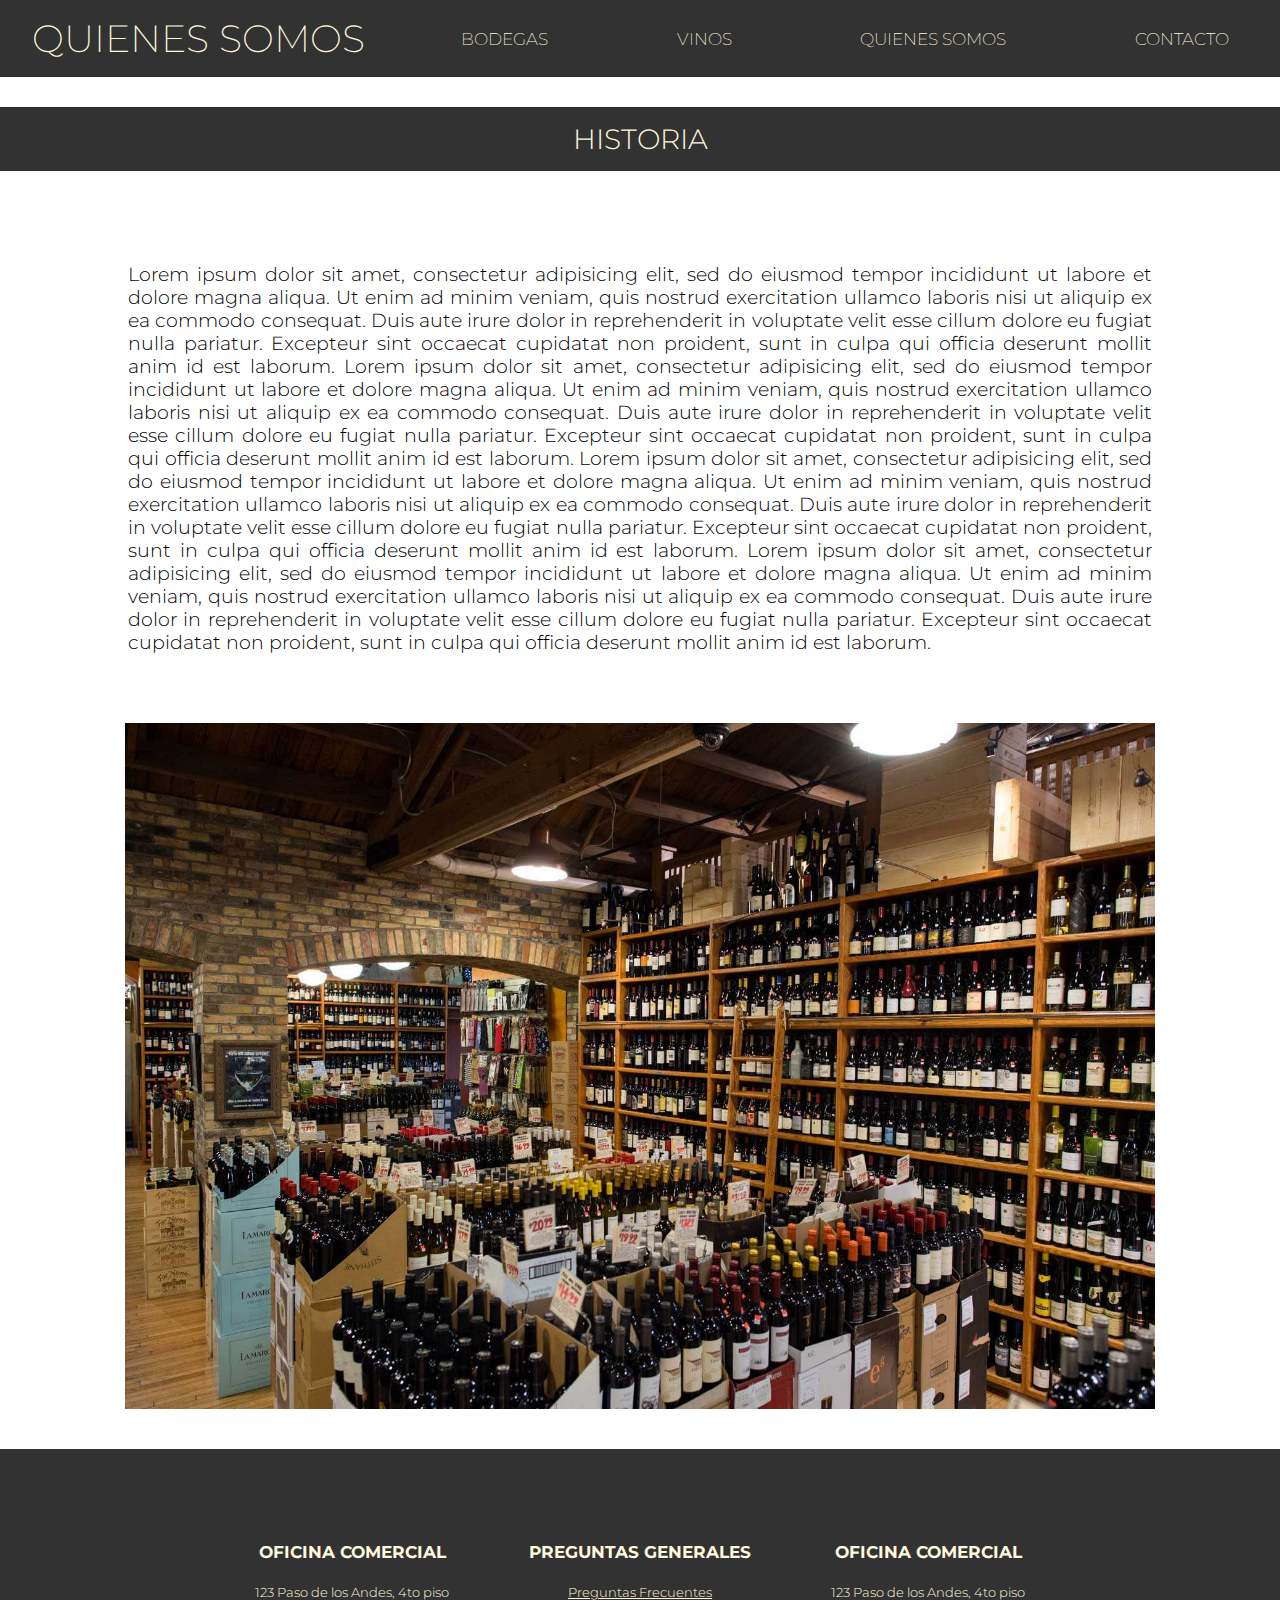
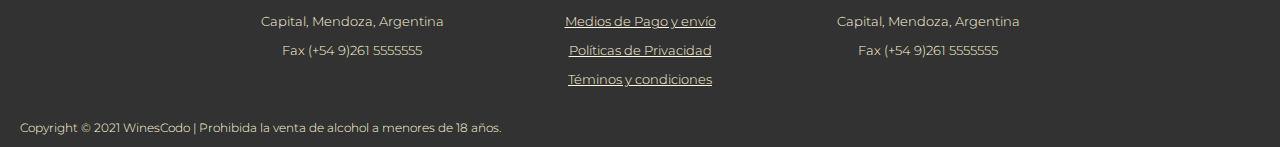
<file: quienesSomos.html>
<!DOCTYPE html>
<html lang="en">

<head>
    <meta charset="UTF-8">
    <meta http-equiv="X-UA-Compatible" content="IE=edge">
    <meta name="viewport" content="width=device-width, initial-scale=1.0">
    <title>Document</title>

 
 <link rel="stylesheet" href="https://cdn.jsdelivr.net/npm/bootstrap@4.6.0/dist/css/bootstrap.min.css"
        integrity="sha384-B0vP5xmATw1+K9KRQjQERJvTumQW0nPEzvF6L/Z6nronJ3oUOFUFpCjEUQouq2+l" crossorigin="anonymous">
    <link rel="stylesheet" href="/styles/estilos.css">
    <link rel="preconnect" href="https://fonts.gstatic.com">
    <link rel="preconnect" href="https://fonts.gstatic.com">
    <link href="https://fonts.googleapis.com/css2?family=Montserrat:wght@100;200;300&display=swap" rel="stylesheet">
    <link rel="preconnect" href="https://fonts.gstatic.com">
<link href="https://fonts.googleapis.com/css2?family=Lato:wght@300;400&display=swap" rel="stylesheet">
<!-- <link href="/your-path-to-fontawesome/css/fontawesome.css" rel="stylesheet">
  <link href="/your-path-to-fontawesome/css/brands.css" rel="stylesheet">
<link rel="stylesheet" href="https://use.fontawesome.com/releases/v5.8.1/css/all.css" integrity="sha384-50oBUHEmvpQ+1lW4y57PTFmhCaXp0ML5d60M1M7uH2+nqUivzIebhndOJK28anvf" crossorigin="anonymous"> -->
<link rel="stylesheet" href="https://cdnjs.cloudflare.com/ajax/libs/font-awesome/5.15.3/css/all.min.css" integrity="sha512-iBBXm8fW90+nuLcSKlbmrPcLa0OT92xO1BIsZ+ywDWZCvqsWgccV3gFoRBv0z+8dLJgyAHIhR35VZc2oM/gI1w==" crossorigin="anonymous" />
</head>

<body class="fondo-general">
    
    <header class="header-general">
        <h1 class="header-titulo">QUIENES SOMOS</h1>

        <nav class="header-nav">
            <a class="nav-link nav1" href="bodegas.html">BODEGAS</a>
            <a class="nav-link nav2" href="vinos.html">VINOS</a>
            <a class="nav-link nav3" href="quienesSomos.html">QUIENES SOMOS</a>
            <a class="nav-link nav4" href="contacto.html">CONTACTO</a>
        </nav>

        <nav class="nav-respo">
            <input type="checkbox" id="menu">
            <label for="menu"> ☰ </label>
            <ul>
                <li><a class="nav-link nav1" href="bodegas.html">BODEGAS</a></li>
                <li><a class="nav-link nav2" href="vinos.html">VINOS</a></li>
                <li><a class="nav-link nav3" href="quienesSomos.html">QUIENES SOMOS</a></li>
                <li><a class="nav-link nav4" href="contacto.html">CONTACTO</a></li>
            </ul>
        </nav>
    </header>
   
    <main class="">
        <h2 class="titulo-quienes">HISTORIA</h2>
        <div class="text-quienes dosC">
            <p class="hijo1">Lorem ipsum dolor sit amet, consectetur adipisicing elit, sed do eiusmod tempor incididunt ut labore et dolore magna aliqua. Ut enim ad minim veniam, quis nostrud exercitation ullamco laboris nisi ut aliquip ex ea commodo consequat. Duis aute irure dolor in reprehenderit in voluptate velit esse cillum dolore eu fugiat nulla pariatur. Excepteur sint occaecat cupidatat non proident, sunt in culpa qui officia deserunt mollit anim id est laborum.
                Lorem ipsum dolor sit amet, consectetur adipisicing elit, sed do eiusmod tempor incididunt ut labore et dolore magna aliqua. Ut enim ad minim veniam, quis nostrud exercitation ullamco laboris nisi ut aliquip ex ea commodo consequat. Duis aute irure dolor in reprehenderit in voluptate velit esse cillum dolore eu fugiat nulla pariatur. Excepteur sint occaecat cupidatat non proident, sunt in culpa qui officia deserunt mollit anim id est laborum.
                Lorem ipsum dolor sit amet, consectetur adipisicing elit, sed do eiusmod tempor incididunt ut labore et dolore magna aliqua. Ut enim ad minim veniam, quis nostrud exercitation ullamco laboris nisi ut aliquip ex ea commodo consequat. Duis aute irure dolor in reprehenderit in voluptate velit esse cillum dolore eu fugiat nulla pariatur. Excepteur sint occaecat cupidatat non proident, sunt in culpa qui officia deserunt mollit anim id est laborum.
                Lorem ipsum dolor sit amet, consectetur adipisicing elit, sed do eiusmod tempor incididunt ut labore et dolore magna aliqua. Ut enim ad minim veniam, quis nostrud exercitation ullamco laboris nisi ut aliquip ex ea commodo consequat. Duis aute irure dolor in reprehenderit in voluptate velit esse cillum dolore eu fugiat nulla pariatur. Excepteur sint occaecat cupidatat non proident, sunt in culpa qui officia deserunt mollit anim id est laborum.
            </p>
            <img class="hijo2" src="images/wineries2.jpg">
            
            
        </div>
       
    </main>
    <footer>
        <div class="bodega-footer">
            <div class="footer-iconos">
                <i class="fab fa-facebook"></i>
                <i class="fab fa-instagram"></i>
                <i class="fab fa-twitter"></i>
                <i class="far fa-envelope"></i>
            </div>
            <div class="footer-txt footer-txt-cel">
                <div class="footer-txt1">
                    <h4>OFICINA COMERCIAL</h4>
                    <p>123 Paso de los Andes, 4to piso</p>
                    <p>Capital, Mendoza, Argentina</p>
                    <p>Fax (+54 9)261 5555555</p>
                </div>
                <div class="footer-txt2">
                    <h4>PREGUNTAS GENERALES</h4>
                    <p><a href="">Preguntas Frecuentes</a></p>
                    <p><a href="">Medios de Pago y envío</a></p>
                    <p><a href="">Políticas de Privacidad</a></p>
                    <p><a href="">Téminos y condiciones</a></p>
                </div>
                <div class="footer-txt3">
                    <h4>OFICINA COMERCIAL</h4>
                    <p>123 Paso de los Andes, 4to piso</p>
                    <p>Capital, Mendoza, Argentina</p>
                    <p>Fax (+54 9)261 5555555</p>
                </div>
            </div>
            <div class="footer-copy">
                <p>Copyright © 2021 WinesCodo | Prohibida la venta de alcohol a menores de 18 años.</p>
            </div>
           
        </div>
        
    </footer>

</body>
<script src="https://code.jquery.com/jquery-3.5.1.slim.min.js"
    integrity="sha384-DfXdz2htPH0lsSSs5nCTpuj/zy4C+OGpamoFVy38MVBnE+IbbVYUew+OrCXaRkfj"
    crossorigin="anonymous"></script>
<script src="https://cdn.jsdelivr.net/npm/bootstrap@4.6.0/dist/js/bootstrap.bundle.min.js"
    integrity="sha384-Piv4xVNRyMGpqkS2by6br4gNJ7DXjqk09RmUpJ8jgGtD7zP9yug3goQfGII0yAns"
    crossorigin="anonymous"></script>

</html>
</file>
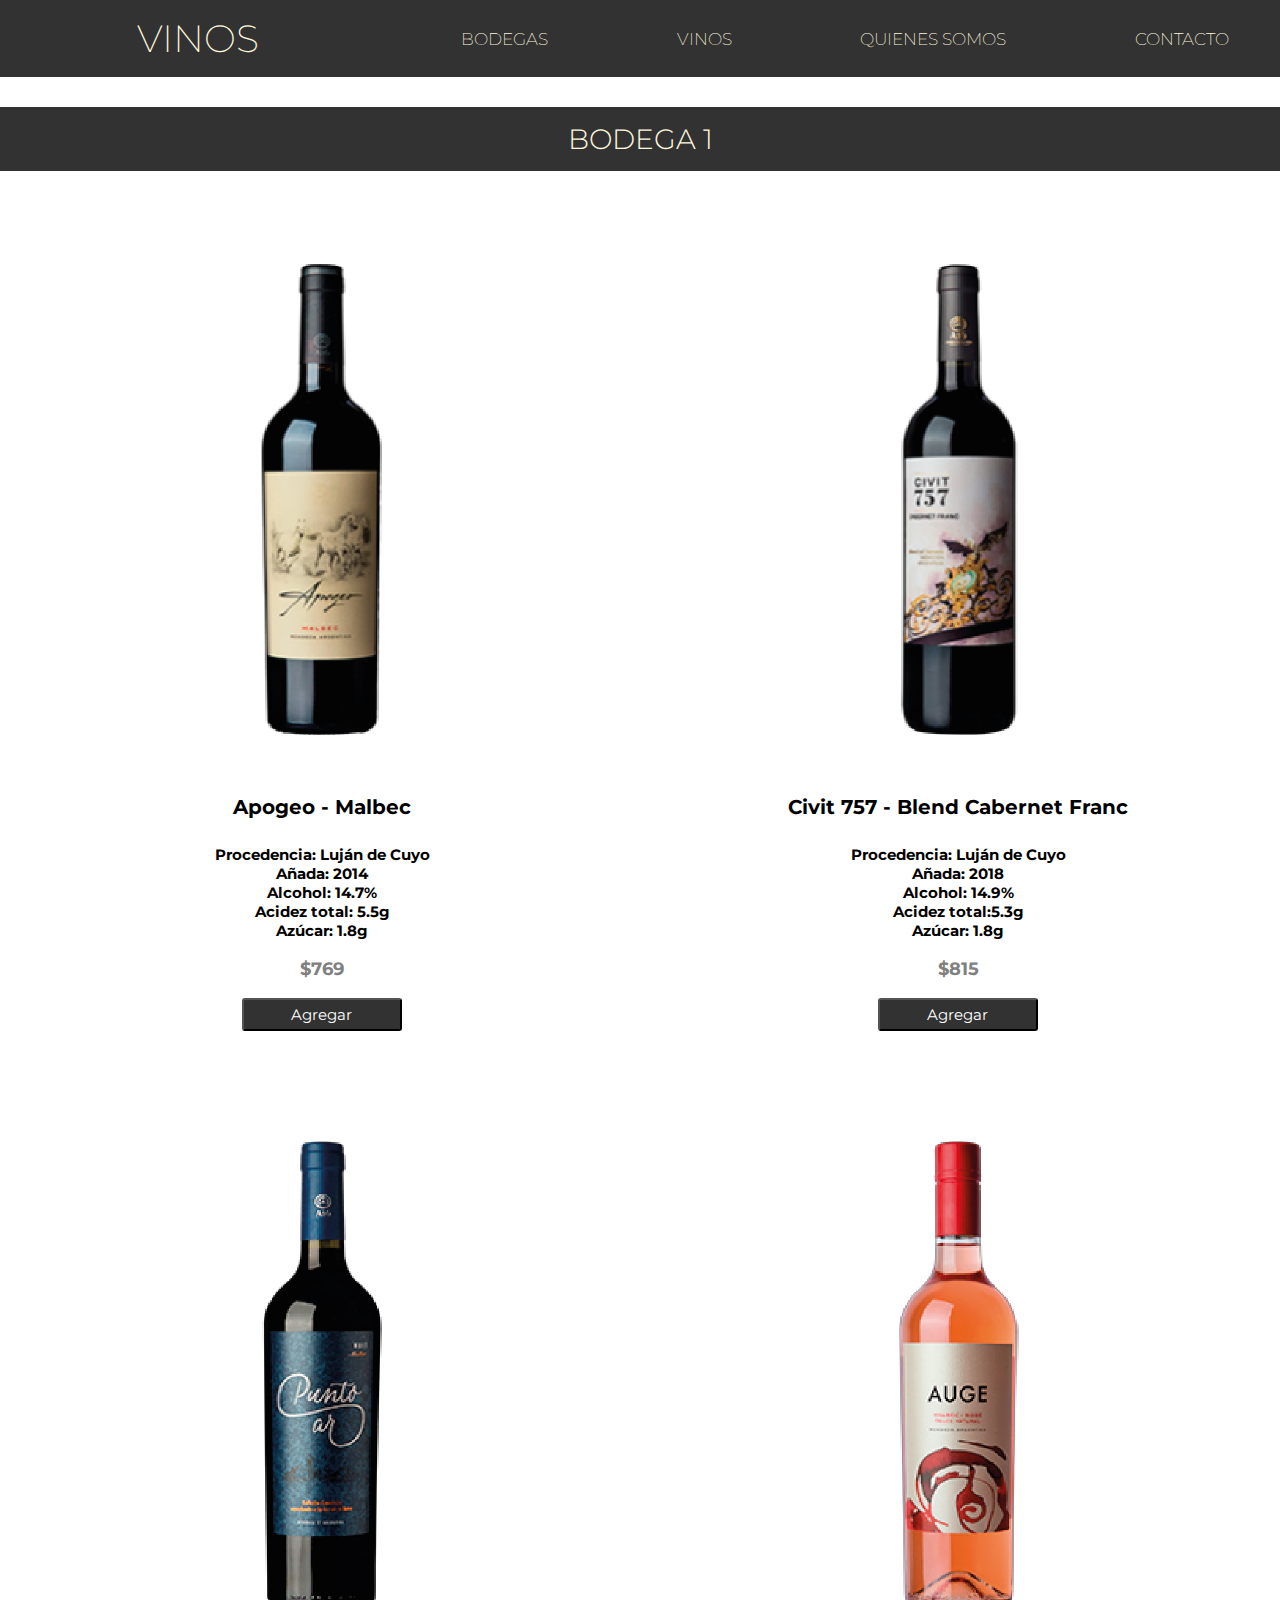
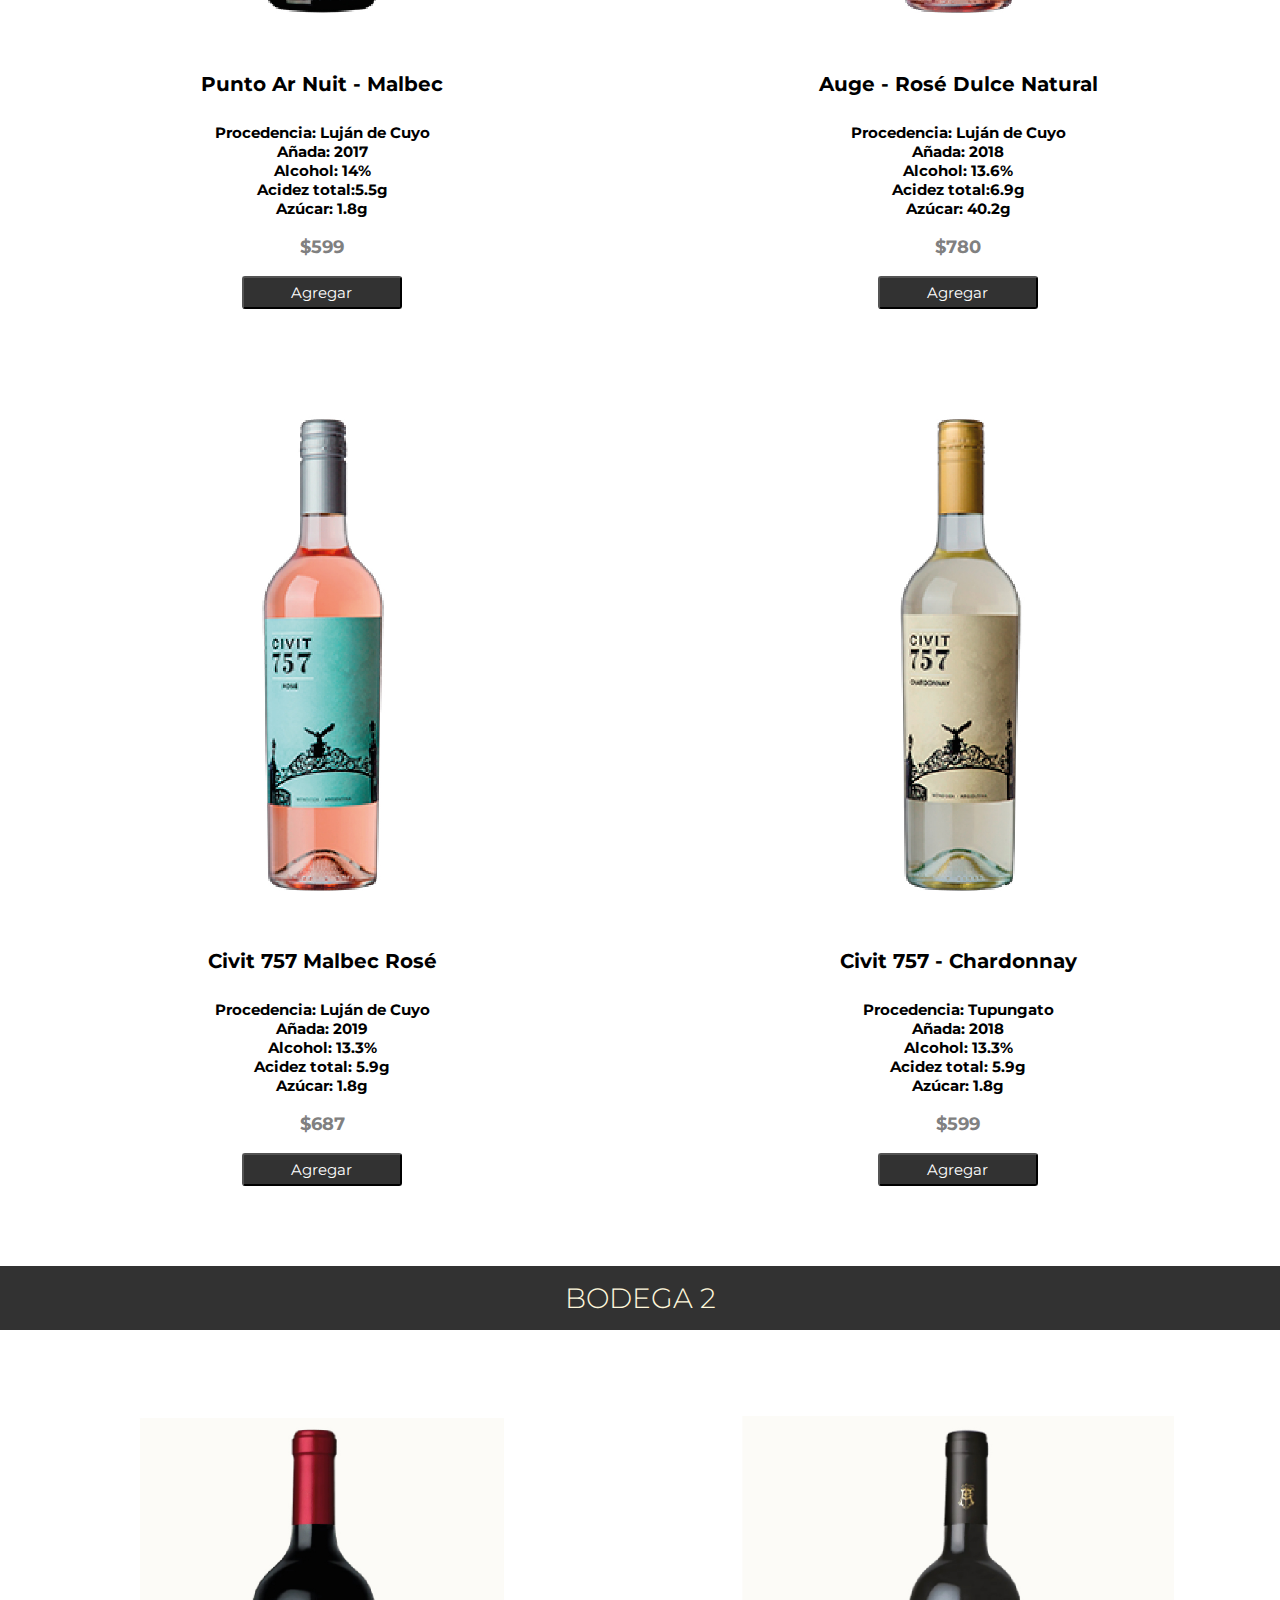
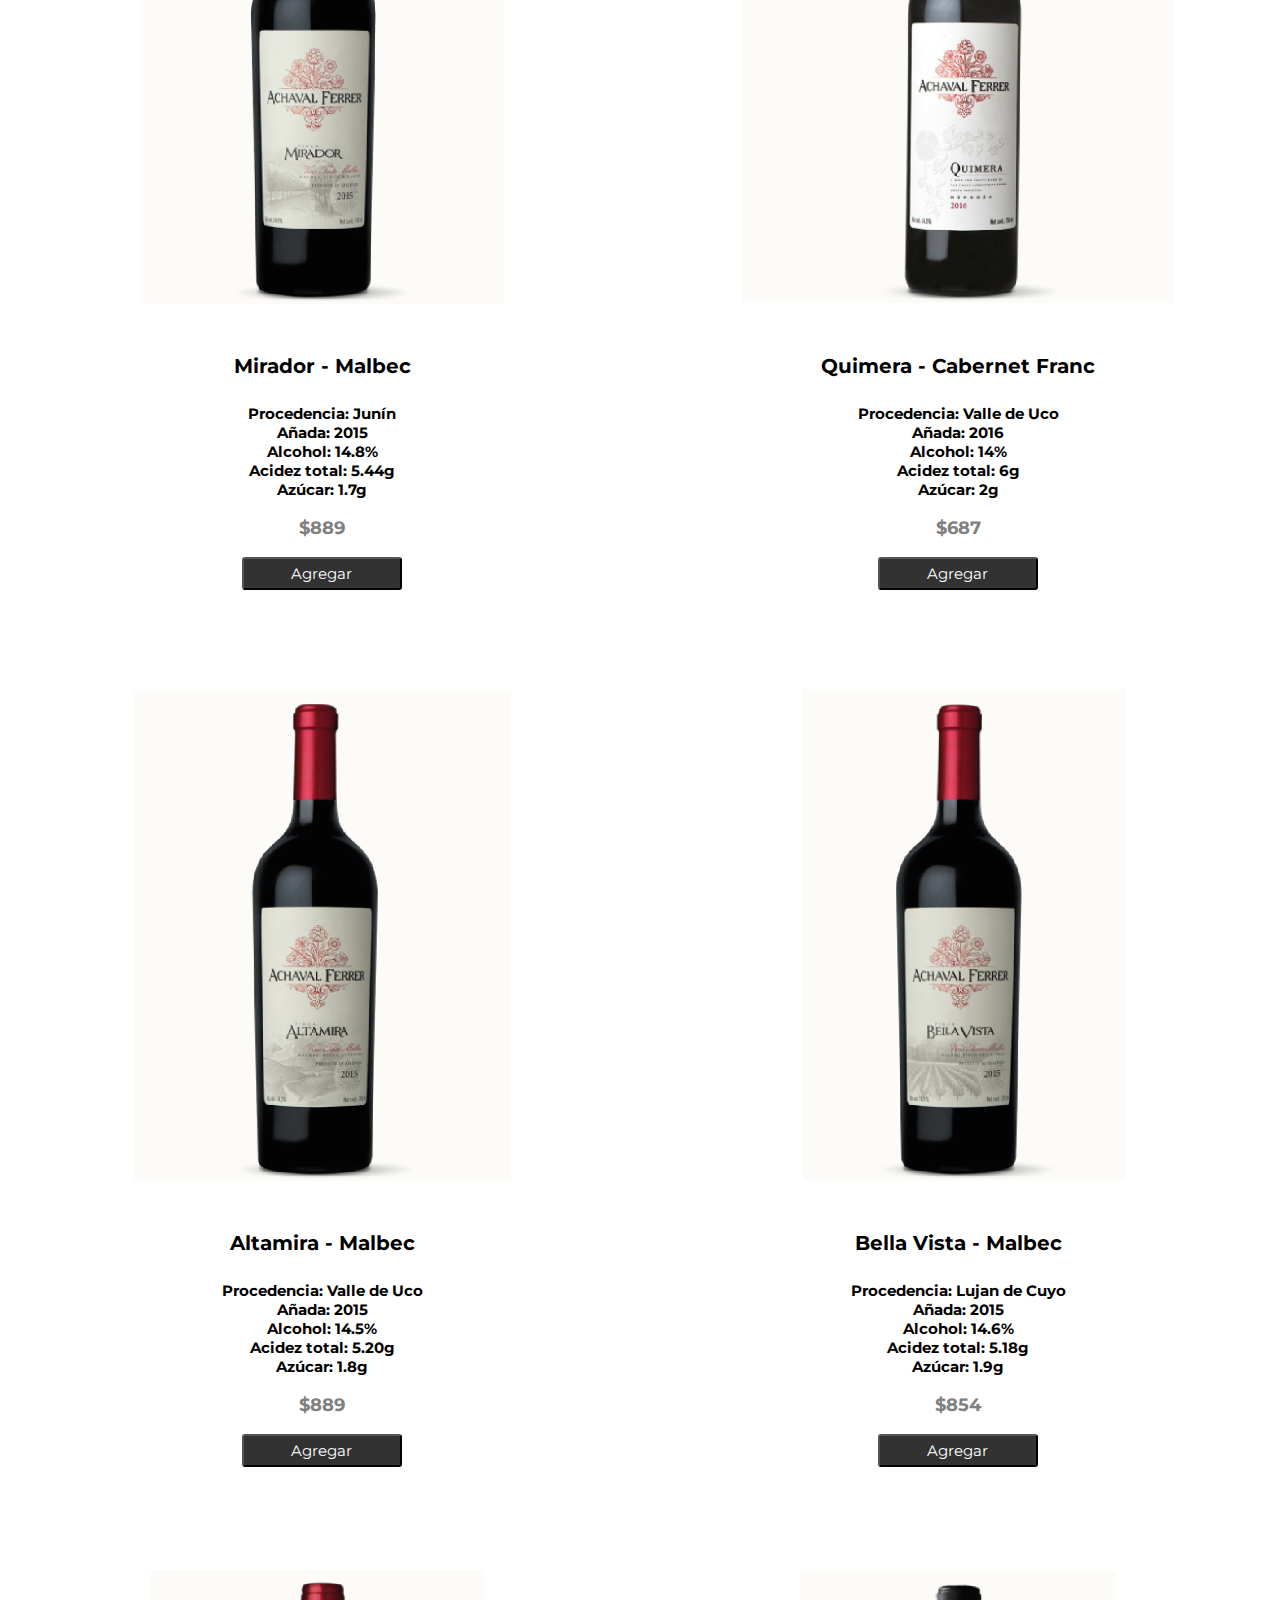
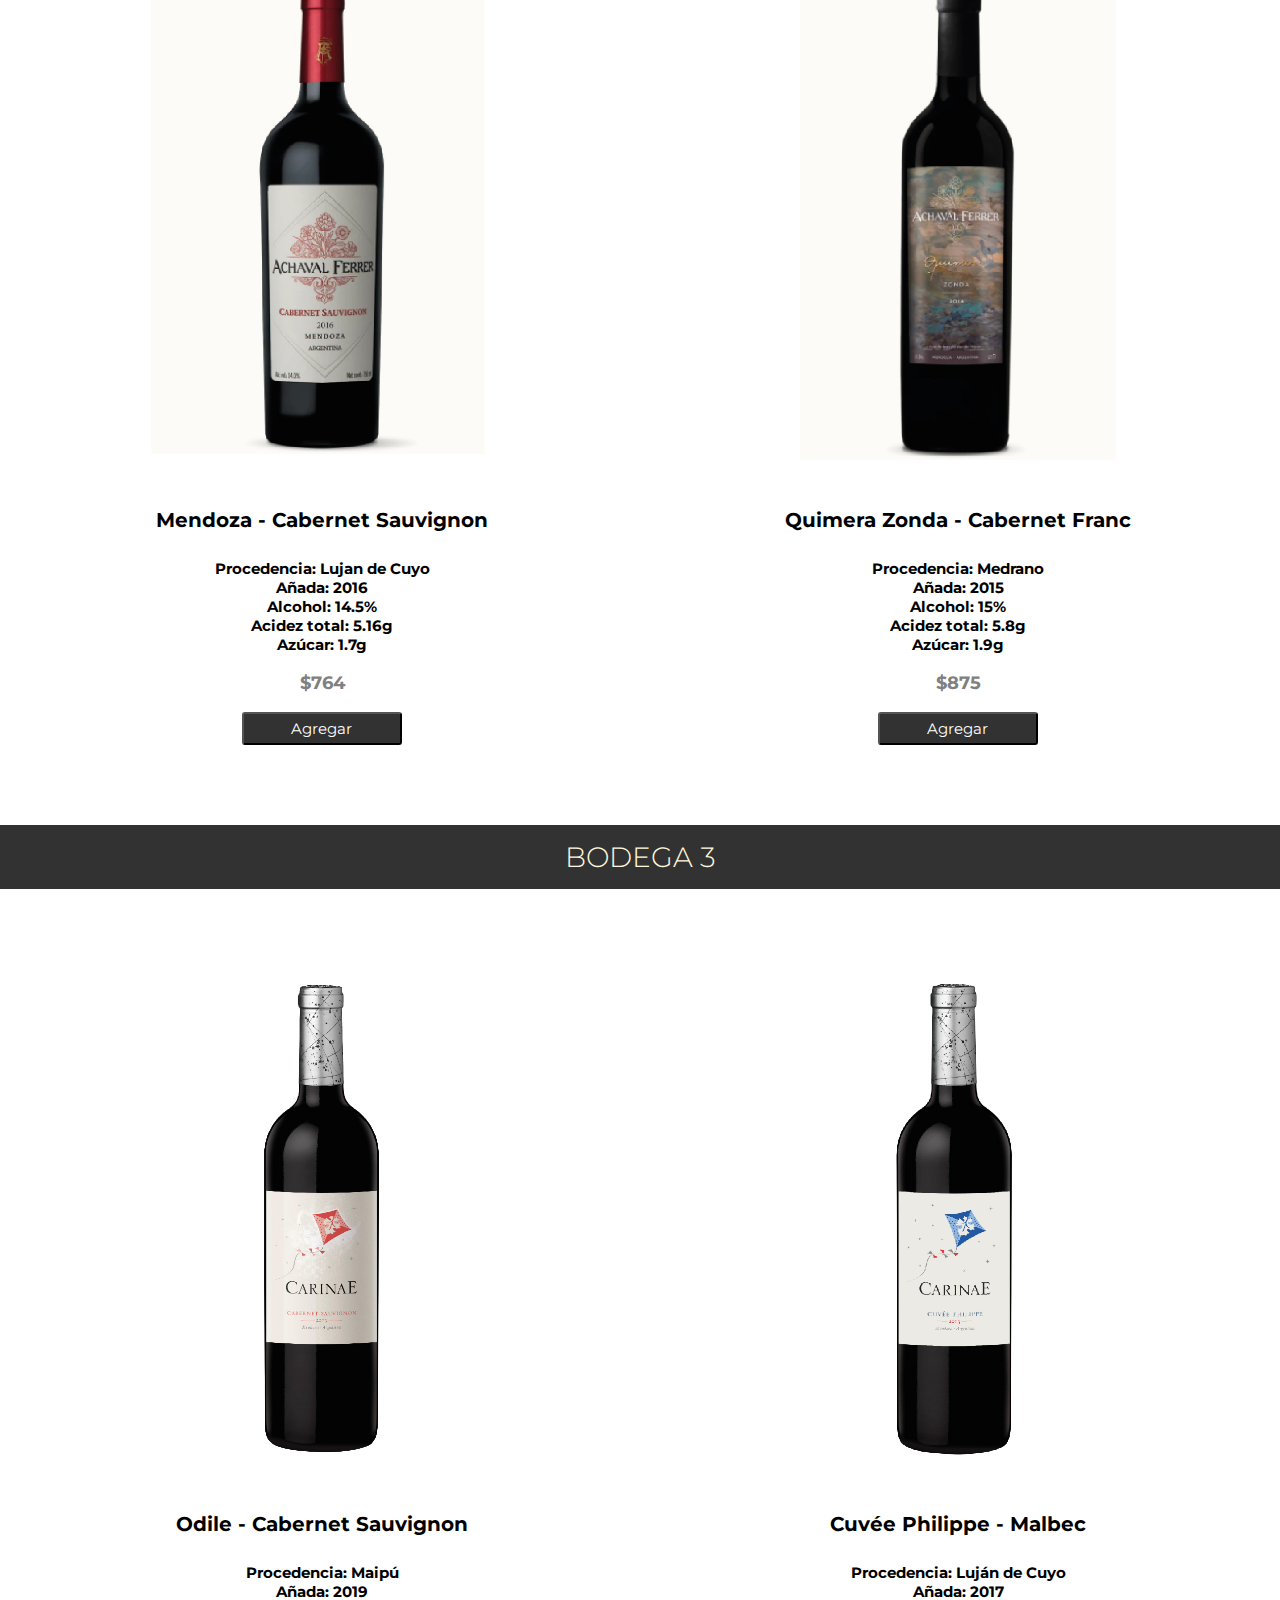
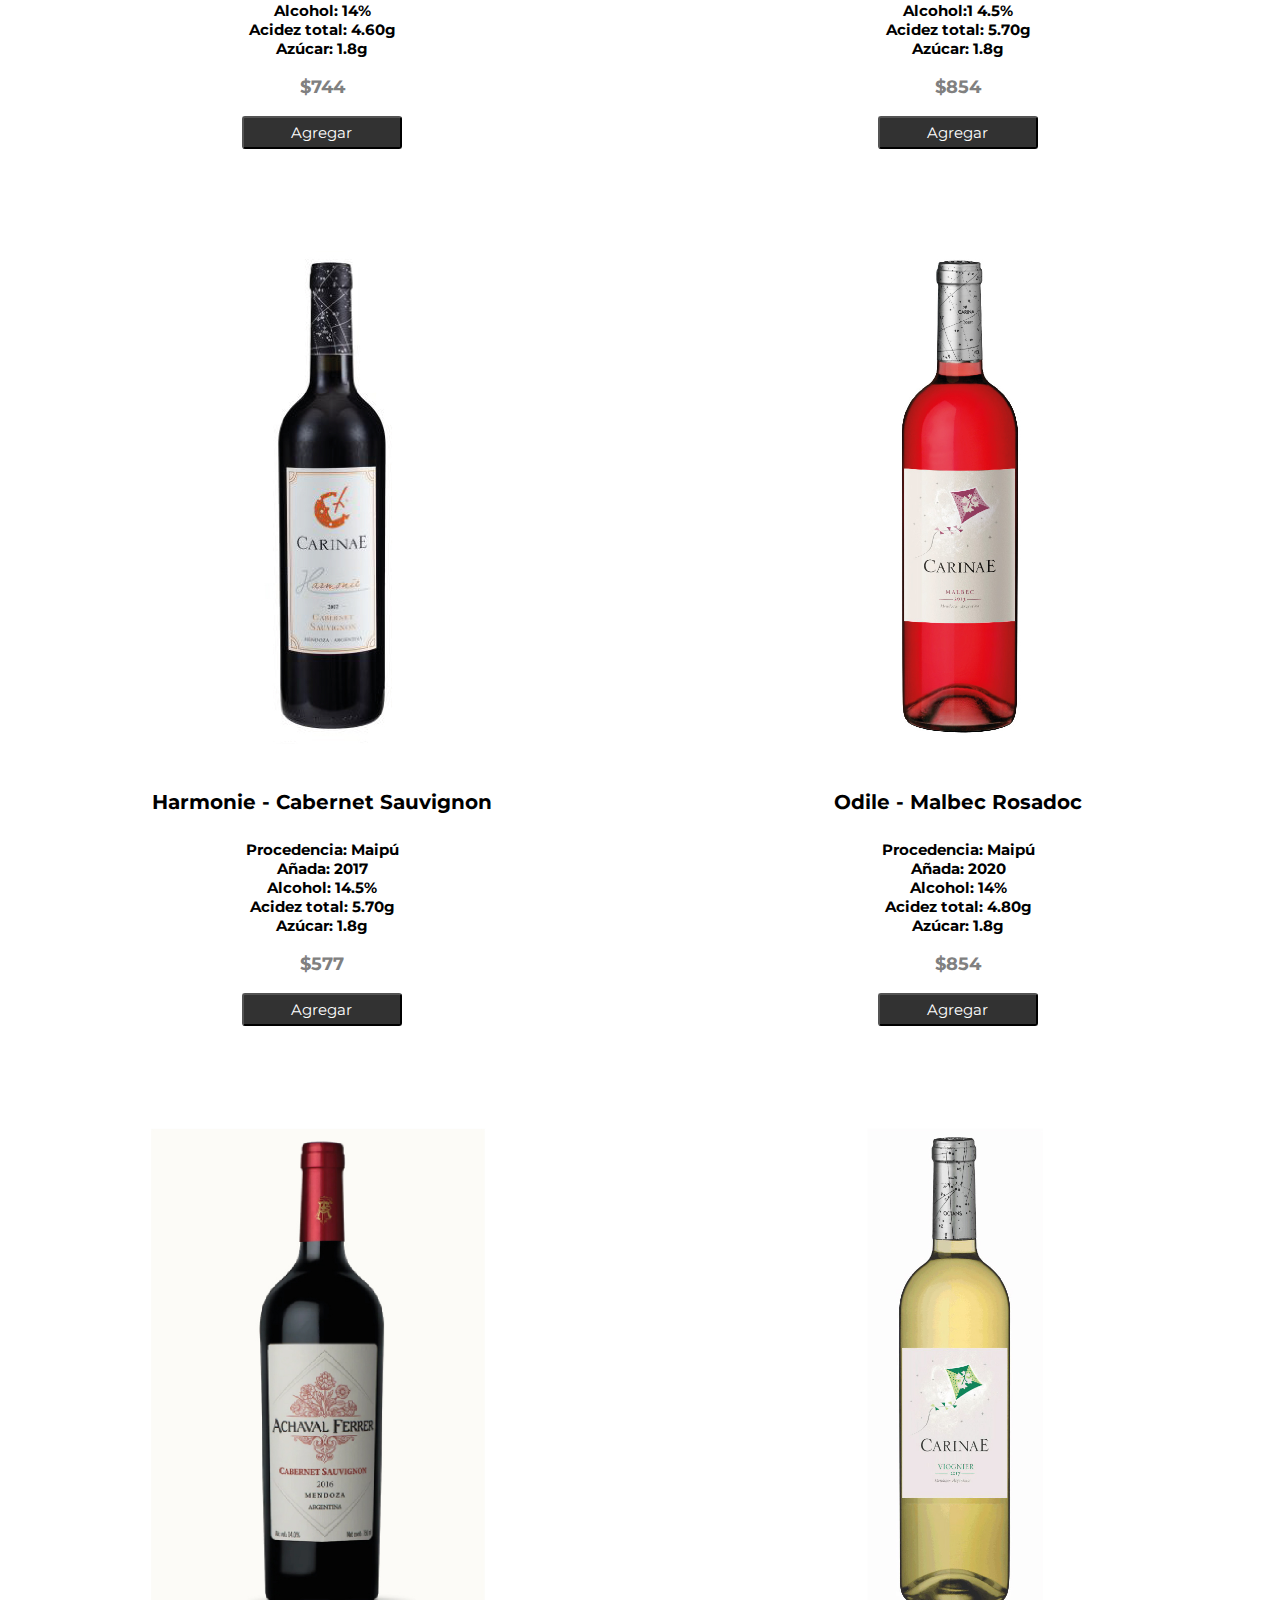
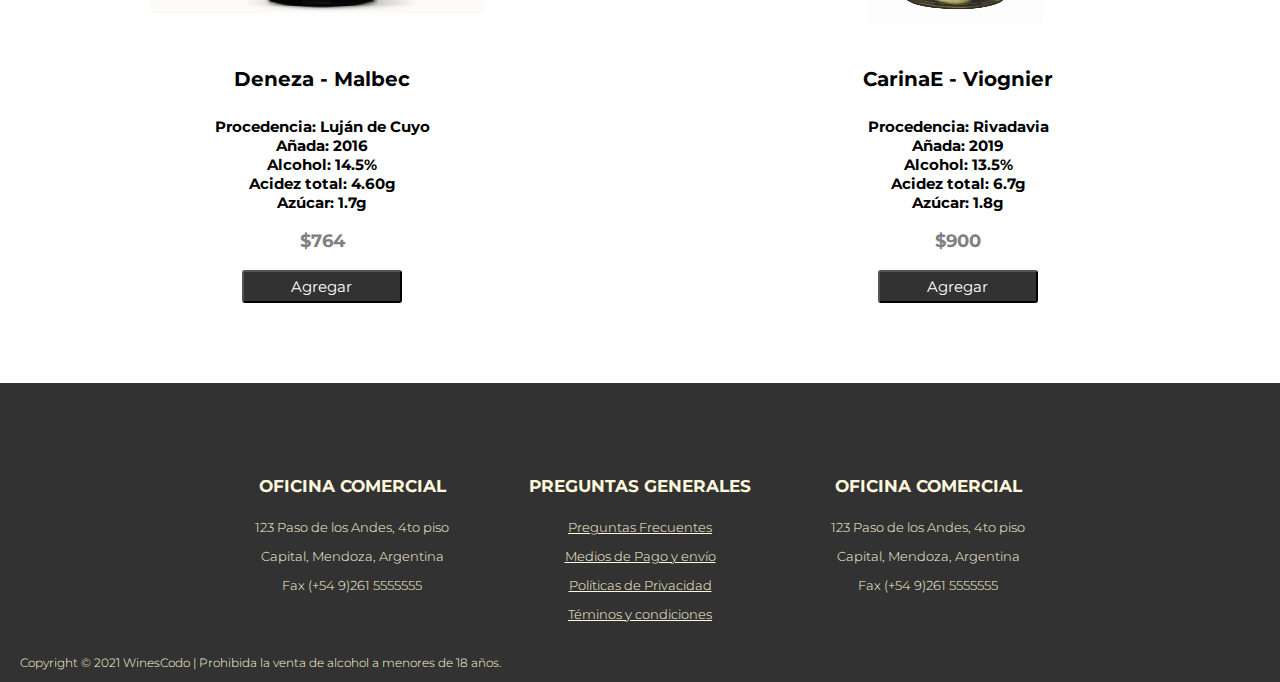
<file: vinos.html>
<!DOCTYPE html>
<html lang="en">

<head>
    <meta charset="UTF-8">
    <meta http-equiv="X-UA-Compatible" content="IE=edge">
    <meta name="viewport" content="width=device-width, initial-scale=1.0">
    <title>Document</title>


    <link rel="stylesheet" href="https://cdn.jsdelivr.net/npm/bootstrap@4.6.0/dist/css/bootstrap.min.css"
        integrity="sha384-B0vP5xmATw1+K9KRQjQERJvTumQW0nPEzvF6L/Z6nronJ3oUOFUFpCjEUQouq2+l" crossorigin="anonymous">
    <link rel="stylesheet" href="/styles/estilos.css">
    <link rel="preconnect" href="https://fonts.gstatic.com">
    <link rel="preconnect" href="https://fonts.gstatic.com">
    <link href="https://fonts.googleapis.com/css2?family=Montserrat:wght@100;200;300&display=swap" rel="stylesheet">
    <link rel="preconnect" href="https://fonts.gstatic.com">
    <link href="https://fonts.googleapis.com/css2?family=Lato:wght@300;400&display=swap" rel="stylesheet">
    <!-- <link href="/your-path-to-fontawesome/css/fontawesome.css" rel="stylesheet">
  <link href="/your-path-to-fontawesome/css/brands.css" rel="stylesheet">
<link rel="stylesheet" href="https://use.fontawesome.com/releases/v5.8.1/css/all.css" integrity="sha384-50oBUHEmvpQ+1lW4y57PTFmhCaXp0ML5d60M1M7uH2+nqUivzIebhndOJK28anvf" crossorigin="anonymous"> -->
    <link rel="stylesheet" href="https://cdnjs.cloudflare.com/ajax/libs/font-awesome/5.15.3/css/all.min.css"
        integrity="sha512-iBBXm8fW90+nuLcSKlbmrPcLa0OT92xO1BIsZ+ywDWZCvqsWgccV3gFoRBv0z+8dLJgyAHIhR35VZc2oM/gI1w=="
        crossorigin="anonymous" />
</head>

<body class="fondo-general">

    <header class="header-general">
        <h1 class="header-titulo">VINOS</h1>

        <nav class="header-nav">
            <a class="nav-link nav1" href="bodegas.html">BODEGAS</a>
            <a class="nav-link nav2" href="vinos.html">VINOS</a>
            <a class="nav-link nav3" href="quienesSomos.html">QUIENES SOMOS</a>
            <a class="nav-link nav4" href="contacto.html">CONTACTO</a>
        </nav>

        <nav class="nav-respo">
            <input type="checkbox" id="menu">
            <label for="menu"> ☰ </label>
            <ul>
                <li><a class="nav-link nav1" href="bodegas.html">BODEGAS</a></li>
                <li><a class="nav-link nav2" href="vinos.html">VINOS</a></li>
                <li><a class="nav-link nav3" href="quienesSomos.html">QUIENES SOMOS</a></li>
                <li><a class="nav-link nav4" href="contacto.html">CONTACTO</a></li>
            </ul>
        </nav>
    </header>

    <main class="">
        <h2 class="titulo-bodega-vinos">BODEGA 1</h2>
        <div class="row">
            <div class="column">
                <img src="images/APOGEO-malbec-01.jpg">
                <h4 class="txtTituloVino">Apogeo - Malbec</h4>
                <p class="txtVino">

                    Procedencia: Luján de Cuyo<br>
                    Añada: 2014<br>
                    Alcohol: 14.7%<br>
                    Acidez total: 5.5g<br>
                    Azúcar: 1.8g<br>
                </p>
                <p class="precio">$769</p>
                <p><button class="button-vino">Agregar</button></p>
            </div>
            <div class="column">
                <img src="images/Civit_BT_CabernetFranc-02.jpg">
                <h4 class="txtTituloVino">Civit 757 - Blend Cabernet Franc</h4>
                <p class="txtVino">
                    Procedencia: Luján de Cuyo<br>
                    Añada: 2018<br>
                    Alcohol: 14.9%<br>
                    Acidez total:5.3g<br>
                    Azúcar: 1.8g<br>
                </p>
                <p class="precio">$815</p>
                <p><button class="button-vino">Agregar</button></p>
            </div>
            <div class="column">
                <img src="images/PuntoAr_Nuit-03.jpg">
                <h4 class="txtTituloVino">Punto Ar Nuit - Malbec</h4>
                <p class="txtVino ">
                    Procedencia: Luján de Cuyo<br>
                    Añada: 2017<br>
                    Alcohol: 14%<br>
                    Acidez total:5.5g<br>
                    Azúcar: 1.8g<br>
                </p>
                <p class="precio">$599</p>
                <p><button class="button-vino">Agregar</button></p>
            </div>
            <div class="column">
                <img src="images/Auge-Malbec_Rose_DulceN-04.jpg">
                <h4 class="txtTituloVino">Auge - Rosé Dulce Natural</h4>
                <p class="txtVino">
                    Procedencia: Luján de Cuyo<br>
                    Añada: 2018<br>
                    Alcohol: 13.6%<br>
                    Acidez total:6.9g<br>
                    Azúcar: 40.2g<br>
                </p>
                <p class="precio">$780</p>
                <p><button class="button-vino">Agregar</button></p>
            </div>
            <div class="column">
                <img src="images/Civit_V_Rose-05.jpg">
                <h4 class="txtTituloVino">Civit 757 Malbec Rosé</h4>
                <p class="txtVino">
                    Procedencia: Luján de Cuyo<br>
                    Añada: 2019<br>
                    Alcohol: 13.3%<br>
                    Acidez total: 5.9g<br>
                    Azúcar: 1.8g<br>
                </p>
                <p class="precio">$687</p>
                <p><button class="button-vino">Agregar</button></p>
            </div>
            <div class="column">
                <img src="images/Civit_V_Chardonnay-06.jpg">
                <h4 class="txtTituloVino">Civit 757 - Chardonnay</h4>
                <p class="txtVino">
                    Procedencia: Tupungato<br>
                    Añada: 2018<br>
                    Alcohol: 13.3%<br>
                    Acidez total: 5.9g<br>
                    Azúcar: 1.8g<br>
                </p>
                <p class="precio">$599</p>
                <p><button class="button-vino">Agregar</button></p>
            </div>
        </div>

        <h2 class="titulo-bodega-vinos">BODEGA 2</h2>
        <div class="row">
            <div class="column">
                <img src="images/Mirador-2015-07.jpg">
                <h4 class="txtTituloVino">Mirador - Malbec</h4>
                <p class="txtVino">
                    Procedencia: Junín<br>
                    Añada: 2015<br>
                    Alcohol: 14.8%<br>
                    Acidez total: 5.44g<br>
                    Azúcar: 1.7g<br>
                </p>
                <p class="precio">$889</p>
                <p><button class="button-vino">Agregar</button></p>
            </div>
            <div class="column">
                <img src="images/Quimera-08.jpg">
                <h4 class="txtTituloVino">Quimera - Cabernet Franc</h4>
                <p class="txtVino">
                    Procedencia: Valle de Uco<br>
                    Añada: 2016<br>
                    Alcohol: 14%<br>
                    Acidez total: 6g<br>
                    Azúcar: 2g<br>
                </p>
                <p class="precio">$687</p>
                <p><button class="button-vino">Agregar</button></p>
            </div>
            <div class="column">
                <img src="images/Altamira-09.jpg">
                <h4 class="txtTituloVino">Altamira - Malbec</h4>
                <p class="txtVino">
                    Procedencia: Valle de Uco<br>
                    Añada: 2015<br>
                    Alcohol: 14.5%<br>
                    Acidez total: 5.20g<br>
                    Azúcar: 1.8g<br>
                </p>
                <p class="precio">$889</p>
                <p><button class="button-vino">Agregar</button></p>
            </div>
            <div class="column">
                <img src="images/BellaVista-10.jpg">
                <h4 class="txtTituloVino">Bella Vista - Malbec</h4>
                <p class="txtVino">
                    Procedencia: Lujan de Cuyo<br>
                    Añada: 2015<br>
                    Alcohol: 14.6%<br>
                    Acidez total: 5.18g<br>
                    Azúcar: 1.9g<br>
                </p>
                <p class="precio">$854</p>
                <p><button class="button-vino">Agregar</button></p>
            </div>
            <div class="column">
                <img src="images/CabernetSauvignon-11.jpg">
                <h4 class="txtTituloVino">Mendoza - Cabernet Sauvignon</h4>
                <p class="txtVino">
                    Procedencia: Lujan de Cuyo<br>
                    Añada: 2016<br>
                    Alcohol: 14.5%<br>
                    Acidez total: 5.16g<br>
                    Azúcar: 1.7g<br>
                </p>
                <p class="precio">$764</p>
                <p><button class="button-vino">Agregar</button></p>
            </div>
            <div class="column">
                <img src="images/QuimeraZonda-12.jpg">
                <h4 class="txtTituloVino">Quimera Zonda - Cabernet Franc</h4>
                <p class="txtVino">
                    Procedencia: Medrano<br>
                    Añada: 2015<br>
                    Alcohol: 15%<br>
                    Acidez total: 5.8g<br>
                    Azúcar: 1.9g<br>
                </p>
                <p class="precio">$875</p>
                <p><button class="button-vino">Agregar</button></p>
            </div>
        </div>

        <h2 class="titulo-bodega-vinos">BODEGA 3</h2>
        <div class="row">
            <div class="column">
                <img src="images/Cabernet-13.jpg">
                <h4 class="txtTituloVino">Odile - Cabernet Sauvignon</h4>
                <p class="txtVino">
                    Procedencia: Maipú<br>
              Añada: 2019<br>
              Alcohol: 14%<br>
              Acidez total: 4.60g<br>
              Azúcar: 1.8g<br>
                </p>
                <p class="precio">$744</p>
                <p><button class="button-vino">Agregar</button></p>
            </div>
            <div class="column">
                <img src="images/Philippe-14.jpg">
                <h4 class="txtTituloVino">Cuvée Philippe - Malbec</h4>
                <p class="txtVino">
                    Procedencia: Luján de Cuyo<br>
              Añada: 2017<br>
              Alcohol:1 4.5%<br>
              Acidez total: 5.70g<br>
              Azúcar: 1.8g<br>
                </p>
                <p class="precio">$854</p>
                <p><button class="button-vino">Agregar</button></p>
            </div>
            <div class="column">
                <img src="images/harmonie_cab-15.jpg">
                <h4 class="txtTituloVino">Harmonie - Cabernet Sauvignon</h4>
                <p class="txtVino">
                    Procedencia: Maipú<br>
              Añada: 2017<br>
              Alcohol: 14.5%<br>
              Acidez total: 5.70g<br>
              Azúcar: 1.8g<br>
                </p>
                <p class="precio">$577</p>
                <p><button class="button-vino">Agregar</button></p>
            </div>
            <div class="column">
                <img src="images/Rosado-16.jpg">
                <h4 class="txtTituloVino">Odile - Malbec Rosadoc</h4>
                <p class="txtVino">
                    Procedencia: Maipú<br>
              Añada: 2020<br>
              Alcohol: 14%<br>
              Acidez total: 4.80g<br>
              Azúcar: 1.8g<br>
                </p>
                <p class="precio">$854</p>
                <p><button class="button-vino">Agregar</button></p>
            </div>
            <div class="column">
                <img src="images/CabernetSauvignon-11.jpg">
                <h4 class="txtTituloVino">Deneza - Malbec</h4>
                <p class="txtVino">
                    Procedencia: Luján de Cuyo<br>
                    Añada: 2016<br>
                    Alcohol: 14.5%<br>
                    Acidez total: 4.60g<br>
                    Azúcar: 1.7g<br>
                </p>
                <p class="precio">$764</p>
                <p><button class="button-vino">Agregar</button></p>
            </div>
            <div class="column">
                <img src="images/Viognier_tamao-18.jpg">
                <h4 class="txtTituloVino">CarinaE - Viognier</h4>
                <p class="txtVino">
                    Procedencia: Rivadavia<br>
              Añada: 2019<br>
              Alcohol: 13.5%<br>
              Acidez total: 6.7g<br>
              Azúcar: 1.8g<br>
                </p>
                <p class="precio">$900</p>
                <p><button class="button-vino">Agregar</button></p>
            </div>


        </div>

    </main>
    <footer>
        <div class="bodega-footer">
            <div class="footer-iconos">
                <i class="fab fa-facebook"></i>
                <i class="fab fa-instagram"></i>
                <i class="fab fa-twitter"></i>
                <i class="far fa-envelope"></i>
            </div>
            <div class="footer-txt footer-txt-cel">
                <div class="footer-txt1">
                    <h4>OFICINA COMERCIAL</h4>
                    <p>123 Paso de los Andes, 4to piso</p>
                    <p>Capital, Mendoza, Argentina</p>
                    <p>Fax (+54 9)261 5555555</p>
                </div>
                <div class="footer-txt2">
                    <h4>PREGUNTAS GENERALES</h4>
                    <p><a href="">Preguntas Frecuentes</a></p>
                    <p><a href="">Medios de Pago y envío</a></p>
                    <p><a href="">Políticas de Privacidad</a></p>
                    <p><a href="">Téminos y condiciones</a></p>
                </div>
                <div class="footer-txt3">
                    <h4>OFICINA COMERCIAL</h4>
                    <p>123 Paso de los Andes, 4to piso</p>
                    <p>Capital, Mendoza, Argentina</p>
                    <p>Fax (+54 9)261 5555555</p>
                </div>
            </div>
            <div class="footer-copy">
                <p>Copyright © 2021 WinesCodo | Prohibida la venta de alcohol a menores de 18 años.</p>
            </div>

        </div>

    </footer>

</body>
<script src="https://code.jquery.com/jquery-3.5.1.slim.min.js"
    integrity="sha384-DfXdz2htPH0lsSSs5nCTpuj/zy4C+OGpamoFVy38MVBnE+IbbVYUew+OrCXaRkfj"
    crossorigin="anonymous"></script>
<script src="https://cdn.jsdelivr.net/npm/bootstrap@4.6.0/dist/js/bootstrap.bundle.min.js"
    integrity="sha384-Piv4xVNRyMGpqkS2by6br4gNJ7DXjqk09RmUpJ8jgGtD7zP9yug3goQfGII0yAns"
    crossorigin="anonymous"></script>

</html>
</file>
<file: styles/estilos.css>
/* font-family: 'Quicksand', sans-serif; */
html{
    font-size: 62.5%;
}

*{
    box-sizing: border-box;
}
.fondo-index{
    background: #323232;
    display: grid;
    grid-template-areas: "a""b";
    width: 100%;
    margin: auto ;
  
}
.fondo-titulo{
    grid-area: a;
    width: 100%;
    font-family: 'Montserrat', sans-serif;
    font-weight: 200;
    font-size: 13rem;
    text-align: center;
    color: cornsilk;
    margin-top: 18rem;
    margin-bottom: 0;
}
.fondo-subtitulo{
    grid-area: b;
    width: 100%;
    font-family: 'Montserrat', sans-serif;
    font-weight: 100;
    font-size: 3rem;
    text-align: center;
    color: cornsilk;
    margin-top: 3rem;
    text-decoration-line: overline;
    text-decoration-thickness: from-font;
}
@media screen and (min-width: 640px) and (max-width: 1280px) {

    .fondo-titulo{        
        font-size: 11rem;
    }
    .fondo-subtitulo{
        font-size: 2.3rem;
    }
    
}
@media screen and (max-width: 640px) {

    .fondo-titulo{        
        font-size: 8rem;
    }
    .fondo-subtitulo{
        font-size: 2rem;
    }
    
}

.fondo-general{
    display: grid;
    grid-template-areas: "a""b""c";
    width: 100%;
    margin: auto ;
}
.header-general{
    display: grid;
    grid-template-areas: "d e";
    grid-template-columns: 31% 70%;
    width: 100%;
    margin: auto ;
}
.header-titulo{
    background: #323232;
    grid-area: d;
    width: 100%;
    font-family: 'Montserrat', sans-serif;
    font-weight: 200;
    font-size: 4.2rem;
    text-align: center;
    color: cornsilk;
    margin-top: 0;
    margin-bottom: 0;
    padding-top: 1.5rem;
    padding-bottom: 1.5rem;
}
.header-nav{
    background: #323232;
    grid-area: e;
    width: 100%;
    font-family: 'Montserrat', sans-serif;
    font-weight: 200;
    font-size: 1.7rem;
    text-align: center;    
    margin-top: 0;
    padding-top: 1.5rem;
    padding-bottom: 1.5rem;
    display: grid;
    grid-template-areas: "f g h i";
    justify-content: stretch;
    align-content: center;    
}
.nav-respo{
    display: none;
}

.nav-link{
    color: cornsilk;
    text-decoration:none;    
}
.nav-link:hover { 
    color: #b2936d;  
    font-weight: bold;   
    transition-duration: 0.6s;
    transition-property: color;
}
.nav1{
    grid-area: f;
}
.nav2{
    grid-area: g;
}
.nav3{
    grid-area: h;
}
.nav4{
    grid-area: i;
}

@media screen and (min-width: 640px) and (max-width: 1280px) {
    .header-titulo{
        font-size: 3.8rem;
    }
    .nav-respo{
        display: none;
    }
}
@media screen and (max-width: 640px) {
    .header-general{
        display: grid;
        grid-template-areas: "d e";
        grid-template-columns: 10% 90%;
        width: 100%;
        margin: auto ;
    }
    .header-titulo{
        background: #323232;
        grid-area: e;
        width: 100%;
        font-family: 'Montserrat', sans-serif;
        font-weight: 200;
        font-size: 3rem;
        text-align: center;
        color: cornsilk;
        margin-top: 0;
        margin-bottom: 0;
        padding-top: 2rem;
        padding-bottom: 2rem;
        padding-right: 2rem;
        
    }
    .header-nav{
        display: none;
    }
    .nav-respo{
        background: #323232;
        grid-area: d;
        width: 100%;
        font-family: 'Montserrat', sans-serif;
        font-weight: 200;
        font-size: 1.7rem;
        text-align: center;    
        margin-top: 0;
        padding-top: 2.2rem;
        padding-bottom: 1.5rem;
        display: grid;   
        padding-left: 2rem;
    }
    .nav-link{
        color: cornsilk;
        text-decoration:none;
        padding-left: 0rem;
    }
    .nav-link:hover { color: #b2936d; }
    .nav1{
        grid-area: f;
    }
    .nav2{
        grid-area: g;
    }
    .nav3{
        grid-area: h;
    }
    .nav4{
        grid-area: i;
    }
    .nav-respo>ul{
        display: none;
        list-style:none;
      }
      
    .nav-respo>input:checked  ~ ul{
        display:grid;
        grid-template-areas: "f""g""h""i";
        justify-content: stretch;
        align-content:flex-end;        
        justify-items: flex-start;
      }
      
    .nav-respo>input {
        display: none;
      }
      
    .nav-respo>label {
        box-sizing: border-box;
        display: inline-block;
        border: 1px solid cornsilk;
        border-radius: 5px;
        width: 40px;
        height: 40px;
        line-height: 30px;
        font-weight: bold;
        text-align: center;
        user-select: none;
        color: cornsilk;
        background-color:#505050; 
        padding: 0.5rem;
      }
      
    .nav-respo>label:hover{
        background: cornsilk;
      }
      
    .nav-respo>input:checked ~ label {
        background: cornsilk; 
      }
      
    .nav-respo>ul{
        margin-top:0;
        padding: 0;
        width: 200px;
        font-size: 1.6rem;
      }      
      
    .nav-respo>li {
        display: block;
        background: lightgrey;
        margin: 0;
        padding: 10px;
        list-style: none;
        border-bottom: 1px solid grey;
      }
      
    .nav-respo>li:hover {
        filter: brightness(110%);
      }
     
}

.main-bodegas{
    display: grid;
    grid-template-areas: "carousel""galeria";
    grid-template-columns: 100%;
    grid-template-rows: auto;
    justify-content: center;
    align-content: center;
    margin-top: 5rem;
    grid-row-gap: 7rem;
}
.carousel {
    grid-area:carousel ;
    width: 80rem; 
    height: auto; 
    font-family: 'Montserrat', sans-serif;
    font-weight: 300;
    margin: auto;
    font-size: 1.7rem;
    text-align: center;
   }
.imgGrande{
    max-height: 45rem;
}

@media screen and (max-width: 640px) {
    .carousel {
    grid-area:carousel;
    width: 36rem;
    height: auto; 
    font-family: 'Montserrat', sans-serif;
    font-weight: 300;
    margin: auto;
    font-size: 1.7rem;
    text-align: center;
   }

   .imgGrande{
    max-height: 20.25rem;
    }
}
.galeria-imagenes{
    grid-area: galeria;
    width: 100%;
    font-family: 'Montserrat', sans-serif;
    font-weight: 300;
    justify-self: center;
    display: grid;
    grid-template-areas: "tituloG""k""l""m";
    grid-template-columns: 100%;
    grid-template-rows: auto;
    justify-content: center;
    align-content: center;

}
.galeria-imagenes h2{
    font-size: 3rem;
    font-weight: 300;
    color:cornsilk;
    background-color: #b2936d;
    padding: 1.5rem;
}
.galeria-imagenes a{
    color: cornsilk;
    text-decoration:none;    
}
.galeria-imagenes a h2:hover { 
    background-color: #323232; 
    transition-duration: 0.4s;
    transition-property: background-color;
}
#textoGal{  
    grid-area: tituloG;  
    font-family: 'Lato', sans-serif;
    font-size: 4rem;
    text-align: center;
    color:cornsilk;
    font-weight: 300;
    background-color: #323232;
    width: 100%;
    justify-self: center;
    margin: auto;
    margin-bottom: 3rem;
    padding: 20px;
} 
@media screen and (max-width: 640px) {
    #textoGal{
        font-size: 2.8rem;
    }
}

.galeria1{
    grid-area: k;
    width: 100%;
    text-align: center;
    justify-content: center;
    align-content: center;
    display: grid;
}
.galeria2{
    grid-area: l;
    width: 100%;
    text-align: center;
}
.galeria3{
    grid-area: m;
    width: 100%;
    text-align: center;
}

.galeriaBodegas {
    padding: 40px;
}
.galeriaBodegas .column img {
    margin-top: 8px;
    vertical-align: middle;
    max-width: 520px;
    width: 100%;
  }
.galeriaBodegas .lightbox img {
    width:90%;
    margin-bottom: 30px;
    transition: 0.2s ease-in-out;
    box-shadow: 0 2px 3px rgba(0,0,0,0.2);
}
.row>img{
    max-height: 0.1rem;
} 

.lightbox img:hover {
    transform: scale(1.05);
    box-shadow: 0 8px 15px rgba(0,0,0,0.3);
}

.galeriaBodegas img {
    border-radius: 6px;
}

.baguetteBox-button {
    background-color: transparent !important;
}

.galeriaBodegas .column{
    padding: 0px;
}


.bodega-footer{
    width: 100%;
    height: auto;
    background: #323232;
    font-family: 'Montserrat', sans-serif;
    font-weight: 300;
    display: grid;
    grid-template-areas: "iconosF""footertxt""copy";
    grid-template-columns: 100%;
    justify-content: center;
}

.footer-iconos{
    grid-area: iconosF;
    text-align: center;
    font-size: 2.5rem;
    color: cornsilk;  
    padding-top: 2rem;  
    padding-bottom: 2rem;
}
.fab:hover {    
    opacity: 0.7;
    color: #b2936d;
    
} 
.far:hover {    
    opacity: 0.7;
    color: #b2936d;    
} 
.fab{
    padding: 1rem;
}
.far{
    padding: 1rem;
}

.footer-txt{
    grid-area: footertxt;
    font-size: 1.3rem;
    justify-content: center;
    display: grid;
    color: cornsilk;
    width: 100%;
    grid-template-areas: "txt1 txt2 txt3";
    /* grid-template-columns: 100%; */
    justify-content: center;
    align-content: center;
    margin-bottom: 2rem;
}
.footer-txt h4{
    font-size: 1.7rem;
}
.footer-txt p{
    margin-bottom: 0.1rem;
}
.footer-txt a{
    color: cornsilk;
}
.footer-txt1{
    grid-area: txt1;
    text-align: center;
    padding-right: 8rem;
}
.footer-txt2{
    grid-area: txt2;
    text-align: center;
    padding-right: 8rem;
    padding-left: 8rem;
}
.footer-txt3{
    grid-area: txt3;
    text-align: center;
    padding-left: 8rem;
}
.footer-copy{
    grid-area: copy;
    color: cornsilk;
    font-size: 1.2rem;
    margin-left: 2rem;
}

@media screen and (min-width: 640px) and (max-width: 1280px) {
    .footer-txt1{
        padding-right: 4rem;
    }
    .footer-txt2{
        padding-right: 4rem;
        padding-left: 4rem;
    }
    .footer-txt3{
        padding-left: 4rem;
    }
}
@media screen and (max-width: 640px) {
    .footer-txt{
        grid-area: footertxt;
        font-size: 1.3rem;
        justify-content: center;
        align-content: center;
        display: grid;
        color: cornsilk;
        width: 100%;
        grid-template-areas: "txt1" "txt2" "txt3";
        justify-content: center;
        margin-bottom: 2rem;        
    }
    .footer-txt1{
        grid-area: txt1;
        justify-self: center;
        text-align: center;
        margin: 2rem;
        padding: 0rem;
    }
    .footer-txt2{
        grid-area: txt2;
        justify-self: center;
        text-align: center;
        margin: 2rem;
        padding: 0rem;
    }
    .footer-txt3{
        grid-area: txt3;
        justify-self: center;
        text-align: center;
        margin: 2rem;
        padding: 0rem;
    }
    .footer-txt h4{
        font-size: 2.1rem;
    }
    .footer-txt p{
        font-size: 1.9rem;
    }
    .footer-copy p{
        font-size: 1.6rem;
    }
}

.titulo-bodega-vinos{
    color: cornsilk;
    font-size: 2.8rem;
    font-family: 'Montserrat', sans-serif;
    font-weight: 300;
    background: #323232;
    /* background: #b2936d; */
    margin-top: 3rem;
    text-align: center;
    padding: 1.5rem;
}

.row {
    display: -ms-flexbox; /* IE10 */
    display: flex;
    -ms-flex-wrap: wrap; /* IE10 */
    flex-wrap: wrap;
    padding: 0 4px;
    margin-bottom: 4rem;
  }
  
  /* Create four equal columns that sits next to each other */
  .column {
    -ms-flex: 25%; /* IE10 */
    flex: 33%;
    max-width: 33%;
    /* padding: 0 4px; */
    padding: 3rem 5rem;
  }
  
  .column img {
    margin-top: 8px;
    vertical-align: middle;
    width: 100%;
  }
  .txtTituloVino{
    font-family: 'Montserrat', sans-serif;
    font-weight: 200;
    font-size: 2rem;
    font-weight: bold;
    justify-content: center;
    display: flex
    
  }

  .txtVino{
    font-family: 'Montserrat', sans-serif;
    font-weight: 200;
    font-size: 1.5rem;
    font-weight: bold;
    text-align: center;
    justify-content: center;
    display: flex
    
  }
  .precio{
    font-family: 'Montserrat', sans-serif;
    font-weight: 200;
    font-size: 1.8rem;
    font-weight: bold;
    color: grey;
    text-align: center;
    justify-content: center;
    display: flex
  }
  
  p .button-vino{
    font-family: 'Montserrat', sans-serif;
    border-radius: 0.3rem;
    outline: 0;
    color: white;
    background-color: #323232;
    cursor: pointer;
    font-size: 1.5rem;
    padding: 0.5rem;
    margin: auto;
    width: 30%;
    text-align: center;
    justify-content: center;
    display: flex    
  }
  p .button-vino:hover {
    opacity: 0.7;
  }
  

  @media screen and (min-width: 640px) and (max-width: 1280px) {
    .column {
      -ms-flex: 50%;
      flex: 50%;
      max-width: 50%;
    }
  }
  
 
  @media screen and (max-width: 640px) {
    .column {
      -ms-flex: 100%;
      flex: 100%;
      max-width: 100%;
    }
  }

  .titulo-quienes{
    color: cornsilk;
    font-size: 2.8rem;
    font-family: 'Montserrat', sans-serif;
    font-weight: 300;
    background: #323232;
    margin-top: 3rem;
    text-align: center;
    padding: 1.5rem;
    align-items: stretch;
    justify-content: center;
    display: flex 
  }
  .text-quienes{
    width: 100%;
    justify-content: center;
    align-items: center;
    display: flex;
    flex-wrap: wrap;
    padding: 2rem 10rem;
  }
  @media screen and (max-width: 640px) {
    .text-quienes{
        padding: 1.8rem 1.5rem;
      }
  }

  .text-quienes img{
      max-width: 99%;
  }

  .hijo1{
    font-size: 1.9rem;
    font-family: 'Montserrat', sans-serif;
    font-weight: 300;
    padding: 3rem 2.8rem;
    text-align: justify;
  }
  
  .hijo2{
    padding: 2rem;
}

.main-contacto{
    width: 100%;
    justify-content: center;
    align-items: center;
    display: flex;
}

.main-contacto .form{
    width:540px;
    height:640px;
    background:#323232;
    border-radius:8px;
    box-shadow:0 0 40px -10px #000;
    /* margin:calc(50vh - 220px) auto; */
    margin: 6rem;
    padding:20px 30px;
    max-width:calc(100vw - 40px);
    box-sizing:border-box;
    font-family:'Montserrat',sans-serif;      
    position:relative
    
}
@media screen and (max-width: 640px) {
    .main-contacto .form{       
        margin:calc(40vh - 220px) auto;              
    }
}

.main-contacto h2{
    margin:30px 0;
    padding-bottom:10px;
    width:180px;
    font-size: 2.6rem;
    color:cornsilk;
    border-bottom:2px solid cornsilk
}

.main-contacto input{
    width:100%;
    padding:10px;
    box-sizing:border-box;
    background:none;
    outline:none;
    resize:none;
    border:0;
    font-family:'Montserrat',sans-serif;
    font-size: 1.5rem; 
    transition:all .3s;
    border-bottom:1.5px solid cornsilk
}

.main-contacto p{
    margin: 6rem auto;   
    
}
.main-contacto input:focus{
    border-bottom:2px solid #b2936d
    
}
.main-contacto p:before{    
    content:attr(type);
    display:block;
    margin:28px 50rem 0 0;
    font-size:2rem;
    color:cornsilk
    
}
.main-contacto button{
    float:right;
    padding:8px 12px;
    margin:8px 0 0;
    font-family:'Montserrat',sans-serif;
    font-size: 1.5rem;
    border:2px solid cornsilk;
    background:0;color:cornsilk;
    cursor:pointer;
    transition:all .3s
}

.main-contacto button:hover{
    background:#b2936d;
    color:#fff
}

.main-contacto div{
    content:'Hi';
    position:absolute;
    bottom:-15px;
    right:-20px;
    background:#50505a;
    color:#fff;
    width:320px;
    padding:16px 4px 16px 0;
    border-radius:6px;
    font-size:13px;
    box-shadow:10px 10px 40px -14px #000
}

@media screen and (min-width: 640px) and (max-width: 1280px) {

    .main-contacto .form{
        width:440px;
        height:540px;
    }
    .main-contacto p{
        margin: 4rem auto;    
    }
}

@media screen and (max-width: 640px) {
    .main-contacto .form{
        width:340px;
        height:540px;
        margin: 5rem
    }
    .main-contacto p{
        margin: 3rem auto;    
    }
}

.row-contacto{
    width:100%;
    height: auto;
	margin:20px auto;		
	display: flex;  	
	flex-flow: row wrap; 	
	justify-content: center ; 
	align-items: center ; 	
	align-content: stretch; 
}
.column-contacto{ 
        text-align:center;
        margin:0 auto;  
        justify-content: center;
}
.uno{
    flex: 1 100%;
    order:0;
}
.dos{
    padding: 1rem 35rem;
    flex: 1 100%;
    order:1;
}
.dos h3{
    text-align: center;
    color: cornsilk;
    font-family:'Montserrat',sans-serif;
    padding-bottom: 1rem;
    background-color: #323232;
    border-radius: 0.6rem;
}

@media screen and (min-width: 640px) and (max-width: 1280px) {
    .dos{
        width: 88rem;
        padding: 1rem 15rem;
        flex: 1 100%;
        order:1;
    }
}
@media screen and (max-width: 640px) {
    .dos{
        width: 35rem;
        padding: 1rem 5rem;
        flex: 1 100%;
        order:1;
    }
}
</file>
